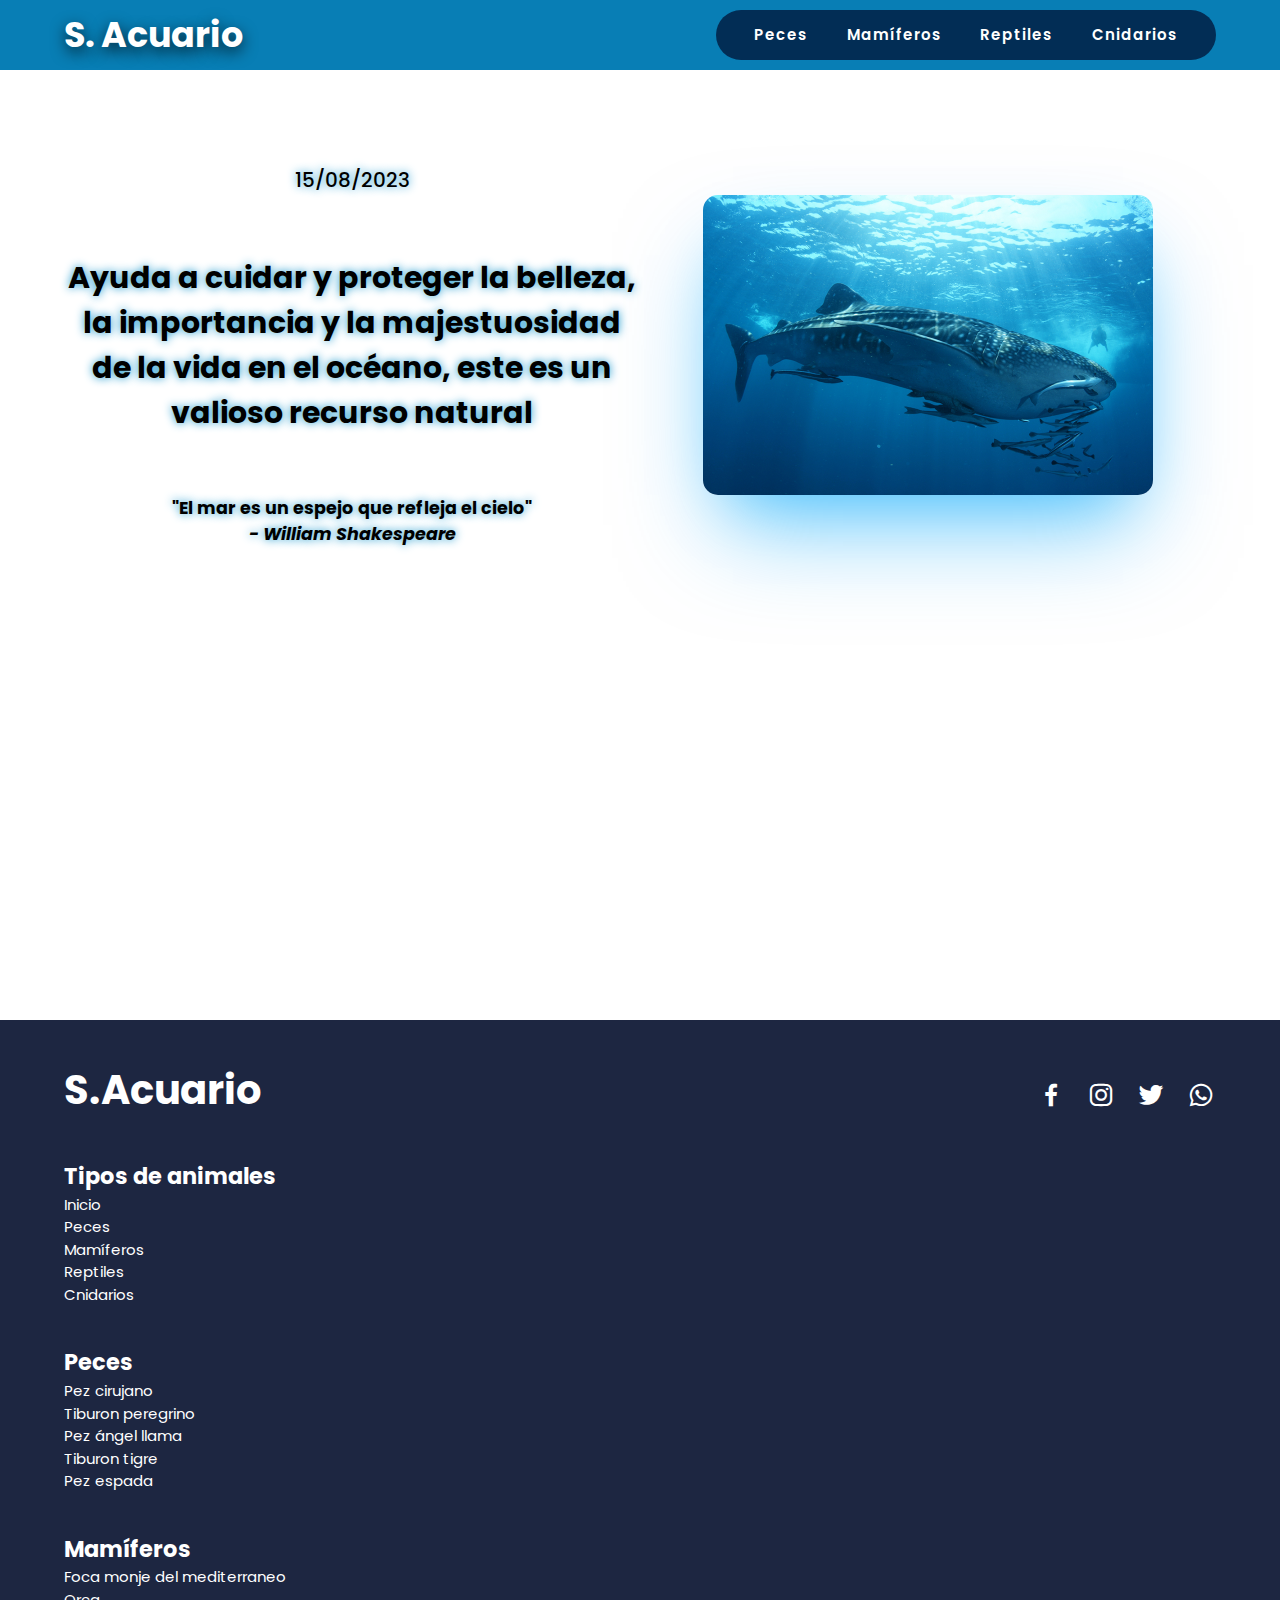
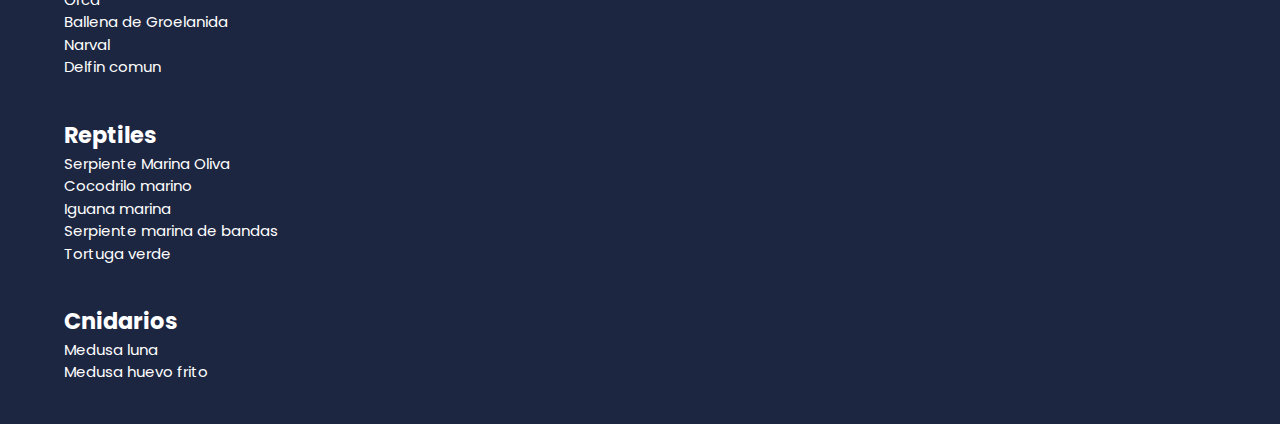
<file: index.html>
<!DOCTYPE html>
<html lang="en">
<head>
    <meta charset="UTF-8">
    <meta name="viewport" content="width=device-width, initial-scale=1.0">
    <title>S. Acuario</title>
    <link rel="stylesheet" href="https://cdn.jsdelivr.net/npm/boxicons@latest/css/boxicons.min.css">
    <link rel="preconnect" href="https://fonts.googleapis.com">
    <link rel="preconnect" href="https://fonts.gstatic.com" crossorigin>
    <link href="https://fonts.googleapis.com/css2?family=Poppins:wght@100;200;300;400;500;600;700;800;900&display=swap" rel="stylesheet">
    <link rel="stylesheet" href="css/style.css">
</head>
<body>
    <header class="header">
        <div class="menu-blur">
            <nav class="menu">
                <h1 class="menu__logo">
                    <a href="index.html">S. Acuario</a>
                </h1>
                <div class='bx bx-menu-alt-right' id="menu__icon"></div>
                <ul class="menu__options">
                    <li class="menu__list">
                        <a href="pages/fishes.html">Peces</a>
                    </li>

                    <li class="menu__list">
                        <a href="">Mamíferos</a>
                    </li>

                    <li class="menu__list">
                        <a href="">Reptiles</a>
                    </li>

                    <li class="menu__list">
                        <a href="">Cnidarios</a>
                    </li>

                    <!-- <li class="menu__list">Cnidarios </li>
                    <li class="menu__list">Moluscos</li>
                    <li class="menu__list">Platelmintos</li> -->
                </ul>
                <script src="js/main.js"></script>
            </nav>
        </div>
        <section class="intro__section">
            <article class="intro__article">
                <div class="intro__content">
                    <h2 class="intro__creation-date">15/08/2023</h2>
                    <h1 class="intro__title">Ayuda a cuidar y proteger la belleza, la importancia y la majestuosidad de la vida en el océano, este es un valioso recurso natural</h1>
                    <p class="intro__poem">"El mar es un espejo que refleja el cielo"</p>
                    <i class="intro__poem">- William Shakespeare</i>
                </div>
                <div class="intro__container-img">
                    <img src="img/tiburon-ballena-portada.jpg" alt="">
                </div>
                
            </article>
        </section>
    </header>
    <footer class="footer">
        <section class="footer__section">
            <article class="footer__aricle">
                <div class="footer__header">
                    <h1 class="footer__title">
                        S.Acuario
                    </h1>
                    <ul>
                        <li>
                            <a href="" class="bx bxl-facebook"></a>
                        </li>
                        <li>
                            <a href="" class="bx bxl-instagram"></a>
                        </li>
                        <li>
                            <a href="" class="bx bxl-twitter"></a>
                        </li>
                        <li>
                            <a href="" class="bx bxl-whatsapp"></a>
                        </li>
                    </ul>
                </div>
                <div class="footer__main">
                    <ul>
                        <h2 class="footer__subtitle">Tipos de animales</h2>
                        <li>Inicio</li>
                        <li>Peces</li>
                        <li>Mamíferos</li>
                        <li>Reptiles</li>
                        <li>Cnidarios</li>
                    </ul>
                    <ul>
                        <h2 class="footer__subtitle">Peces</h2>
                        <li>Pez cirujano</li>
                        <li>Tiburon peregrino</li>
                        <li>Pez ángel llama</li>
                        <li>Tiburon tigre</li>
                        <li>Pez espada</li>
                    </ul>
                    <ul>
                        <h2 class="footer__subtitle">Mamíferos</h2>
                        <li>Foca monje del mediterraneo</li>
                        <li>Orca</li>
                        <li>Ballena de Groelanida</li>
                        <li>Narval</li>
                        <li>Delfin comun</li>
                    </ul>
                    <ul>
                        <h2 class="footer__subtitle">Reptiles</h2>
                        <li>Serpiente Marina Oliva</li>
                        <li>Cocodrilo marino</li>
                        <li>Iguana marina</li>
                        <li>Serpiente marina de bandas</li>
                        <li>Tortuga verde</li>
                    </ul>
                    <ul>
                        <h2 class="footer__subtitle">Cnidarios</h2>
                        <li>Medusa luna</li>
                        <li>Medusa huevo frito</li>
                    </ul>
                </div>
            </article>
        </section>
    </footer>
</body>
</html>
</file>
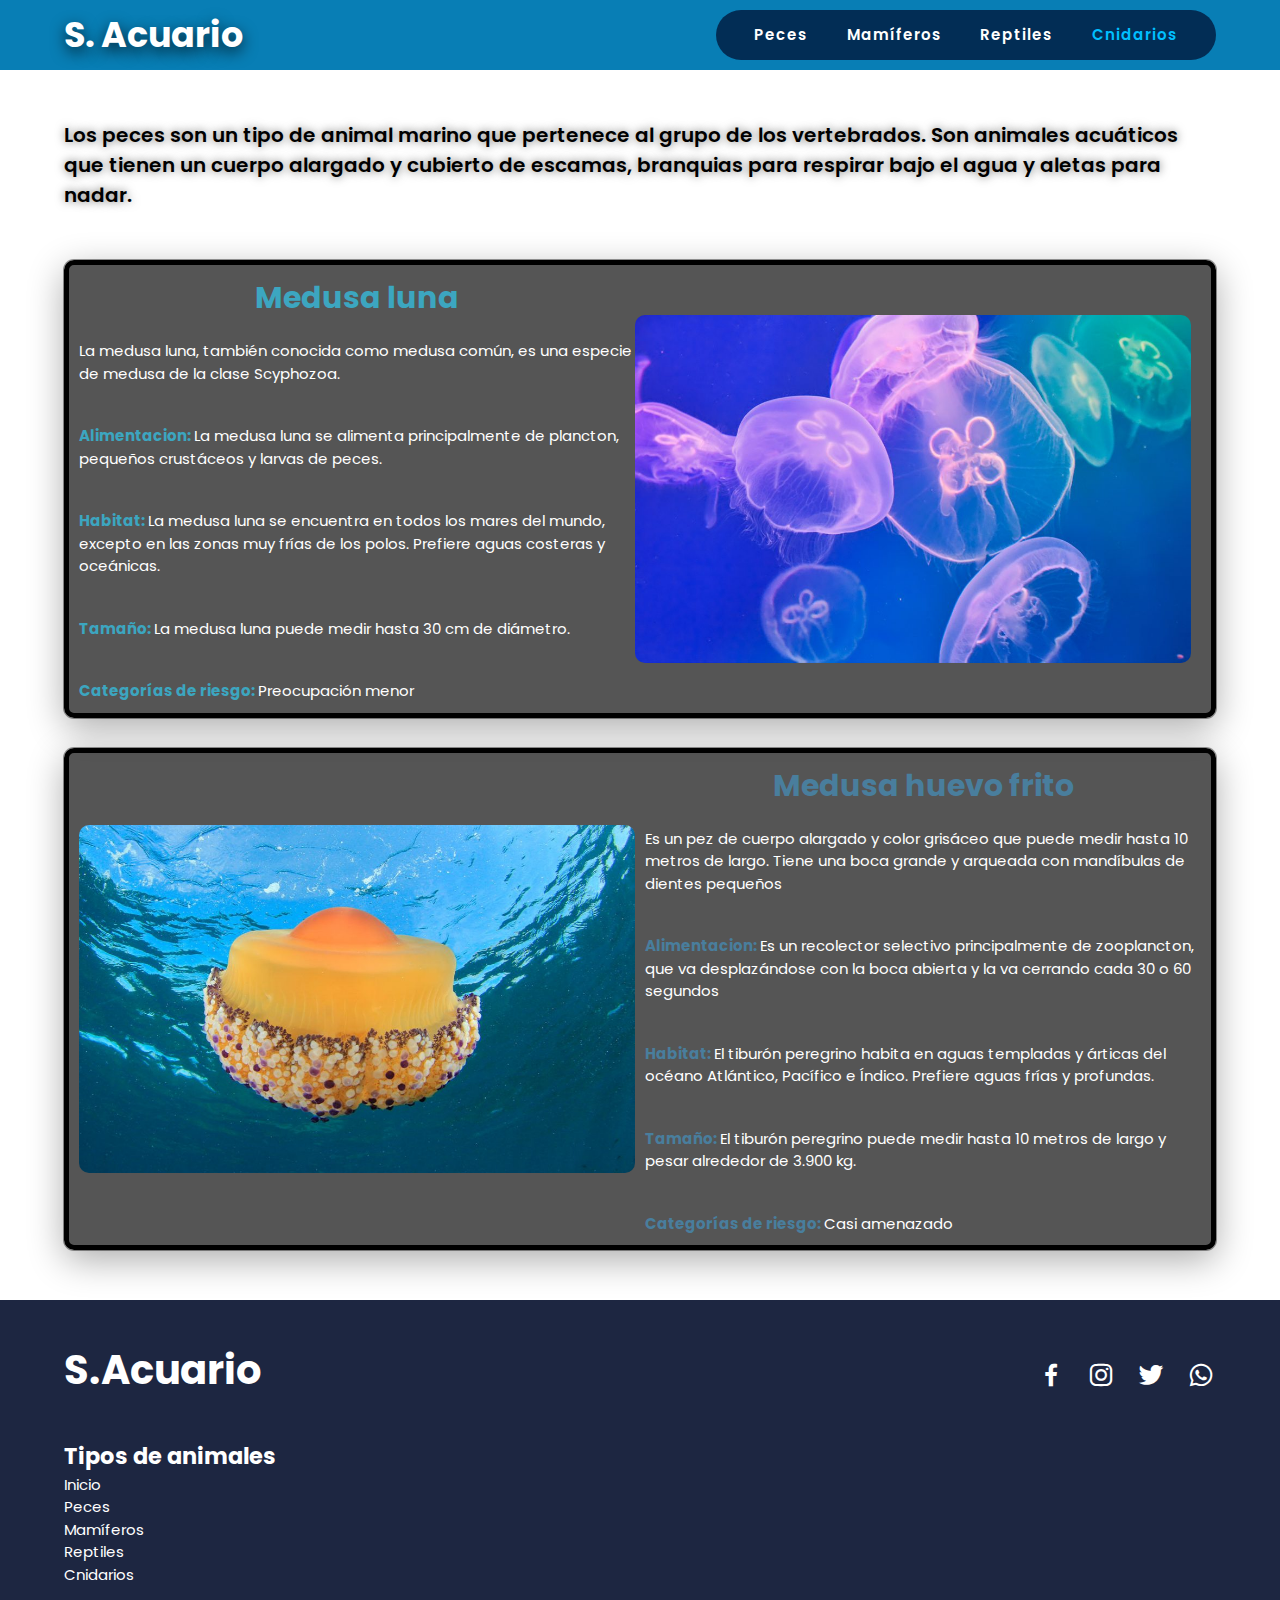
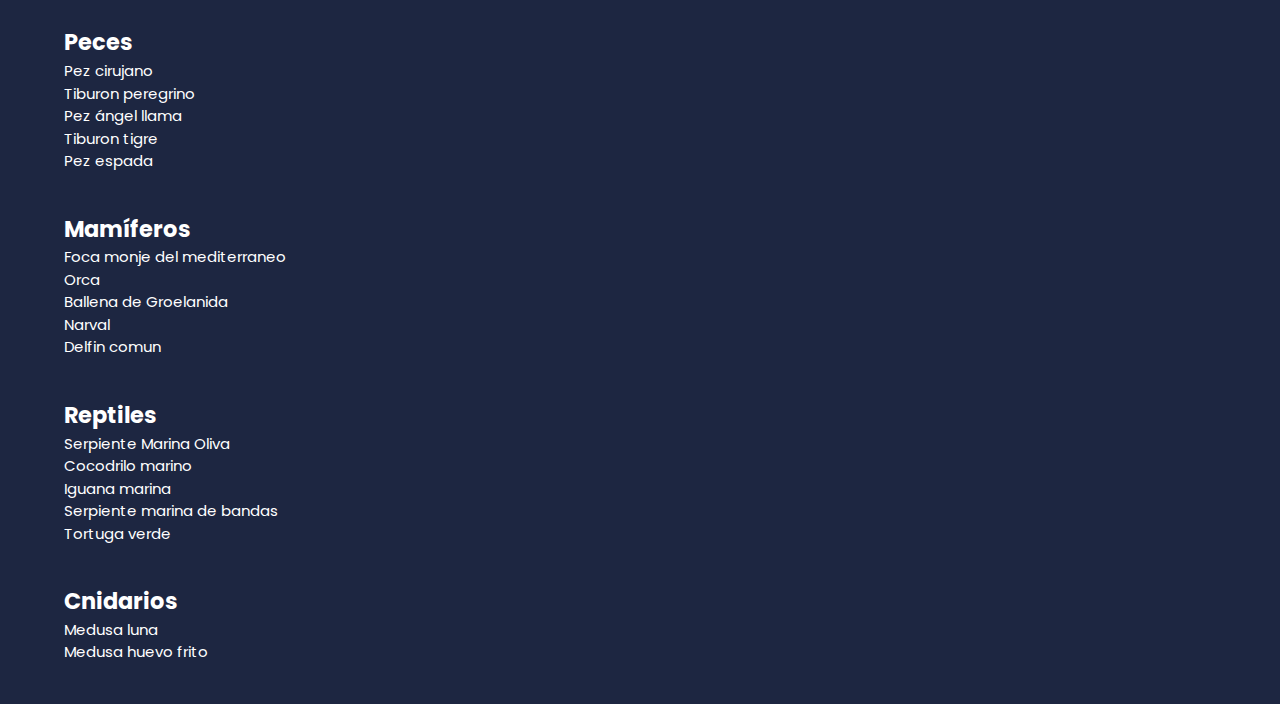
<file: pages/cnidarios.html>
<!DOCTYPE html>
<html lang="en">
<head>
    <meta charset="UTF-8">
    <meta name="viewport" content="width=device-width, initial-scale=1.0">
    <title>S. Acuario | Fishes</title>
    <link rel="stylesheet" href="https://cdn.jsdelivr.net/npm/boxicons@latest/css/boxicons.min.css">
    <link rel="preconnect" href="https://fonts.googleapis.com">
    <link rel="preconnect" href="https://fonts.gstatic.com" crossorigin>
    <link href="https://fonts.googleapis.com/css2?family=Poppins:wght@100;200;300;400;500;600;700;800;900&display=swap" rel="stylesheet">
    <link rel="stylesheet" href="../css/style.css">
</head>
<body>
    <header class="header">
        <div class="menu-blur">
            <nav class="menu">
                <h1 class="menu__logo">
                    <a href="../index.html">S. Acuario</a>
                </h1>
                <div class='bx bx-menu-alt-right' id="menu__icon"></div>
                <ul class="menu__options">
                    <li class="menu__list">
                        <a href="fishes.html">Peces</a>
                    </li>

                    <li class="menu__list">
                        <a href="mammals.html">Mamíferos</a>
                    </li>

                    <li class="menu__list">
                        <a href="reptiles.html">Reptiles</a>
                    </li>

                    <li class="menu__list">
                        <a href="cnidarios.html" class="menu-active">Cnidarios</a>
                    </li>
                </ul>
                <script src="../js/main.js"></script>
            </nav>
        </div>
    </header>
    <main class="main">
        <section class="animals__section">
            <p class="animals__paragraph">
                Los peces son un tipo de animal marino que pertenece al grupo de los vertebrados. Son animales acuáticos que tienen un cuerpo alargado y cubierto de escamas, branquias para respirar bajo el agua y aletas para nadar.
            </p>
            <article class="card__article">
                <div class="card__container-img">
                    <img src="../img/Cnidarios/medusas-luna.jpg" alt="">
                </div>
                <div class="card__content">
                    <h1 class="card__title moon">Medusa luna</h1>
                    <p class="card__description">
                        La medusa luna, también conocida como medusa común, es una especie de medusa de la clase Scyphozoa.
                    </p>
                    <p class="card__food">
                        <strong class="moon">Alimentacion: </strong>La medusa luna se alimenta principalmente de plancton, pequeños crustáceos y larvas de peces. 
                    </p>
                    <p class="card__habitat">
                        <strong class="moon">Habitat: </strong>La medusa luna se encuentra en todos los mares del mundo, excepto en las zonas muy frías de los polos. Prefiere aguas costeras y oceánicas.
                    </p>
                    <p class="card__size">
                        <strong class="moon">Tamaño: </strong>La medusa luna puede medir hasta 30 cm de diámetro.
                    </p>
                    <p class="card__extinction">
                        <strong class="moon">Categorías de riesgo: </strong>Preocupación menor
                    </p>
                </div>
            </article>

            <article class="card__article card__article-reverse">
                <div class="card__container-img">
                    <img src="../img/Cnidarios/medusa-huevo-frito.jpg" alt="">
                </div>
                <div class="card__content">
                    <h1 class="card__title pilgrim">Medusa huevo frito</h1>
                    <p class="card__description">
                        Es un pez de cuerpo alargado y color grisáceo que puede medir hasta 10 metros de largo. Tiene una boca grande y arqueada con mandíbulas de dientes pequeños
                    </p>
                    <p class="card__food">
                        <strong class="pilgrim">Alimentacion: </strong>Es un recolector selectivo principalmente de zooplancton, que va desplazándose con la boca abierta y la va cerrando cada 30 o 60 segundos
                    </p>
                    <p class="card__habitat">
                        <strong class="pilgrim">Habitat: </strong>El tiburón peregrino habita en aguas templadas y árticas del océano Atlántico, Pacífico e Índico. Prefiere aguas frías y profundas.
                    </p>
                    <p class="card__size">
                        <strong class="pilgrim">Tamaño: </strong>El tiburón peregrino puede medir hasta 10 metros de largo y pesar alrededor de 3.900 kg.
                    </p>
                    <p class="card__extinction">
                        <strong class="pilgrim">Categorías de riesgo: </strong>Casi amenazado
                    </p>
                </div>
            </article>
        </section>
    </main>
    <footer class="footer">
        <section class="footer__section">
            <article class="footer__aricle">
                <div class="footer__header">
                    <h1 class="footer__title">
                        S.Acuario
                    </h1>
                    <ul>
                        <li>
                            <a href="" class="bx bxl-facebook"></a>
                        </li>
                        <li>
                            <a href="" class="bx bxl-instagram"></a>
                        </li>
                        <li>
                            <a href="" class="bx bxl-twitter"></a>
                        </li>
                        <li>
                            <a href="" class="bx bxl-whatsapp"></a>
                        </li>
                    </ul>
                </div>
                <div class="footer__main">
                    <ul>
                        <h2 class="footer__subtitle">Tipos de animales</h2>
                        <li>Inicio</li>
                        <li>Peces</li>
                        <li>Mamíferos</li>
                        <li>Reptiles</li>
                        <li>Cnidarios</li>
                    </ul>
                    <ul>
                        <h2 class="footer__subtitle">Peces</h2>
                        <li>Pez cirujano</li>
                        <li>Tiburon peregrino</li>
                        <li>Pez ángel llama</li>
                        <li>Tiburon tigre</li>
                        <li>Pez espada</li>
                    </ul>
                    <ul>
                        <h2 class="footer__subtitle">Mamíferos</h2>
                        <li>Foca monje del mediterraneo</li>
                        <li>Orca</li>
                        <li>Ballena de Groelanida</li>
                        <li>Narval</li>
                        <li>Delfin comun</li>
                    </ul>
                    <ul>
                        <h2 class="footer__subtitle">Reptiles</h2>
                        <li>Serpiente Marina Oliva</li>
                        <li>Cocodrilo marino</li>
                        <li>Iguana marina</li>
                        <li>Serpiente marina de bandas</li>
                        <li>Tortuga verde</li>
                    </ul>
                    <ul>
                        <h2 class="footer__subtitle">Cnidarios</h2>
                        <li>Medusa luna</li>
                        <li>Medusa huevo frito</li>
                    </ul>
                </div>
            </article>
        </section>
    </footer>
</body>
</html>
</file>
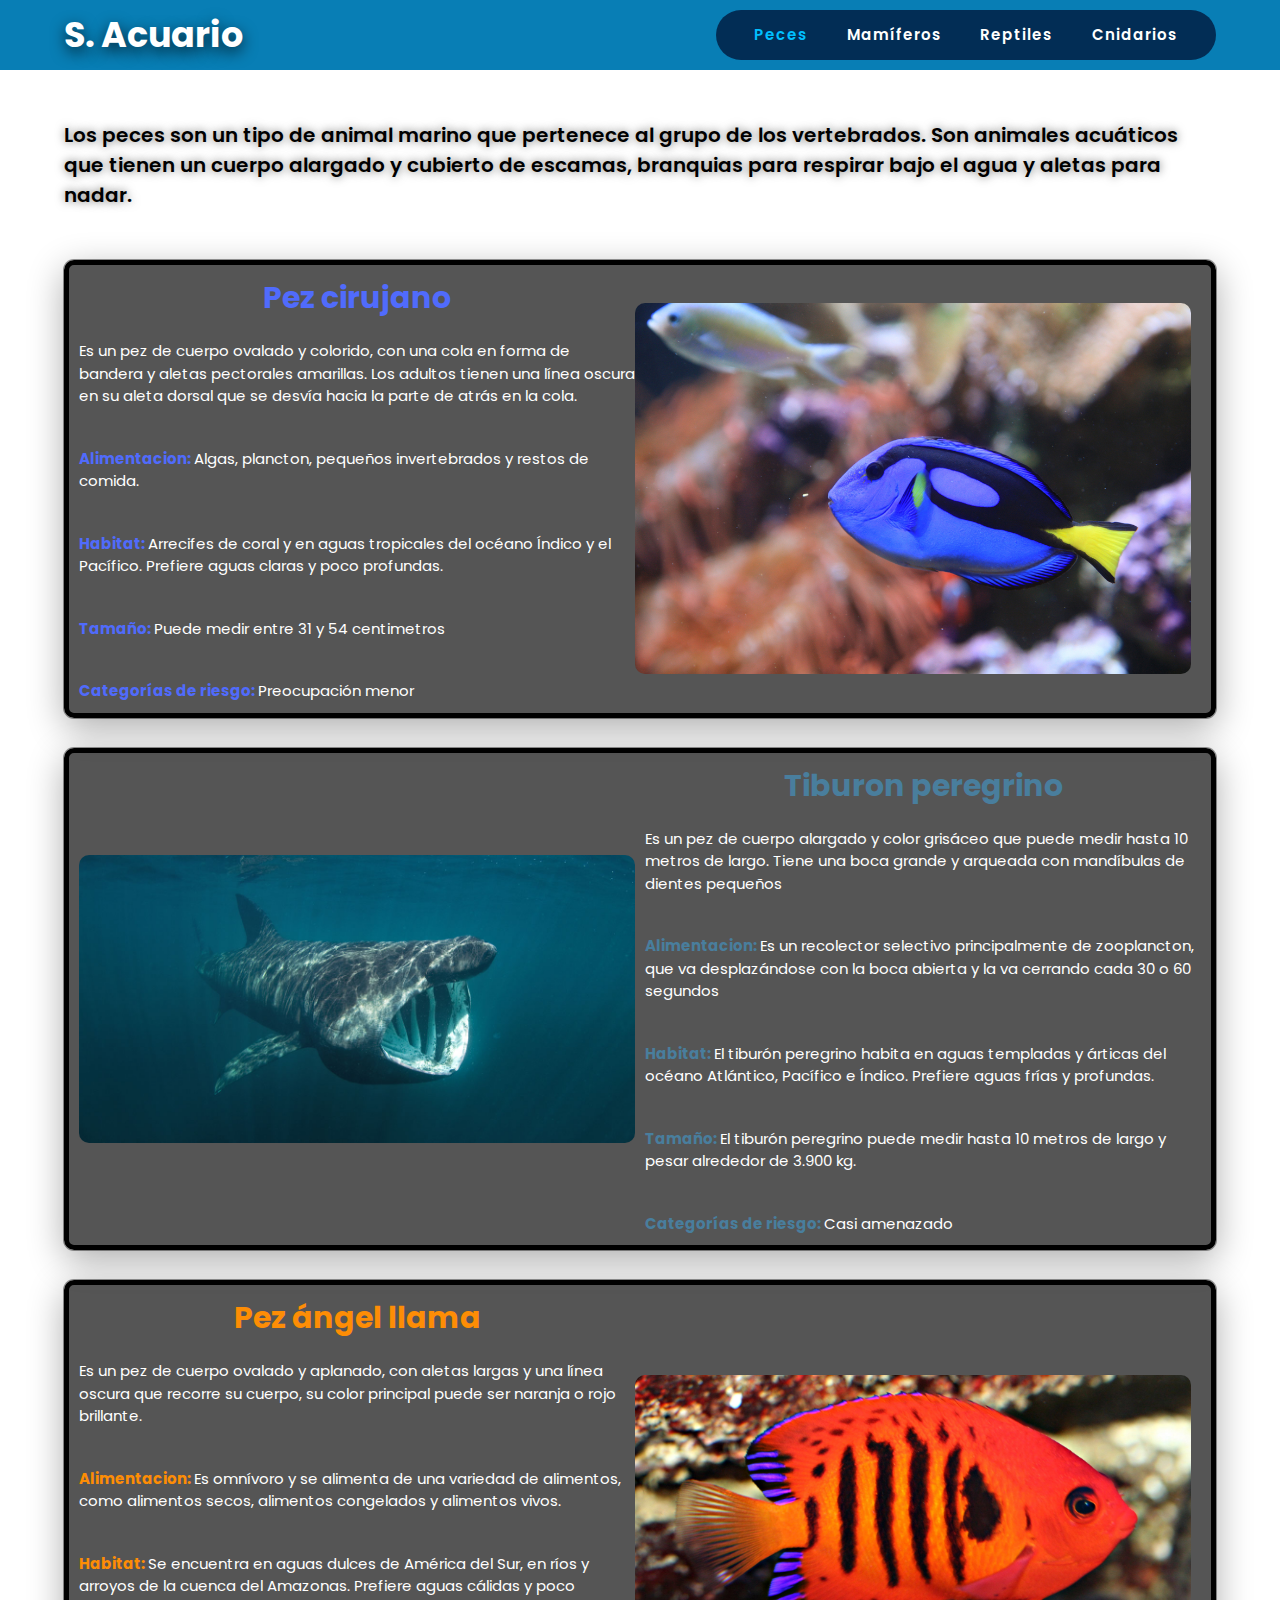
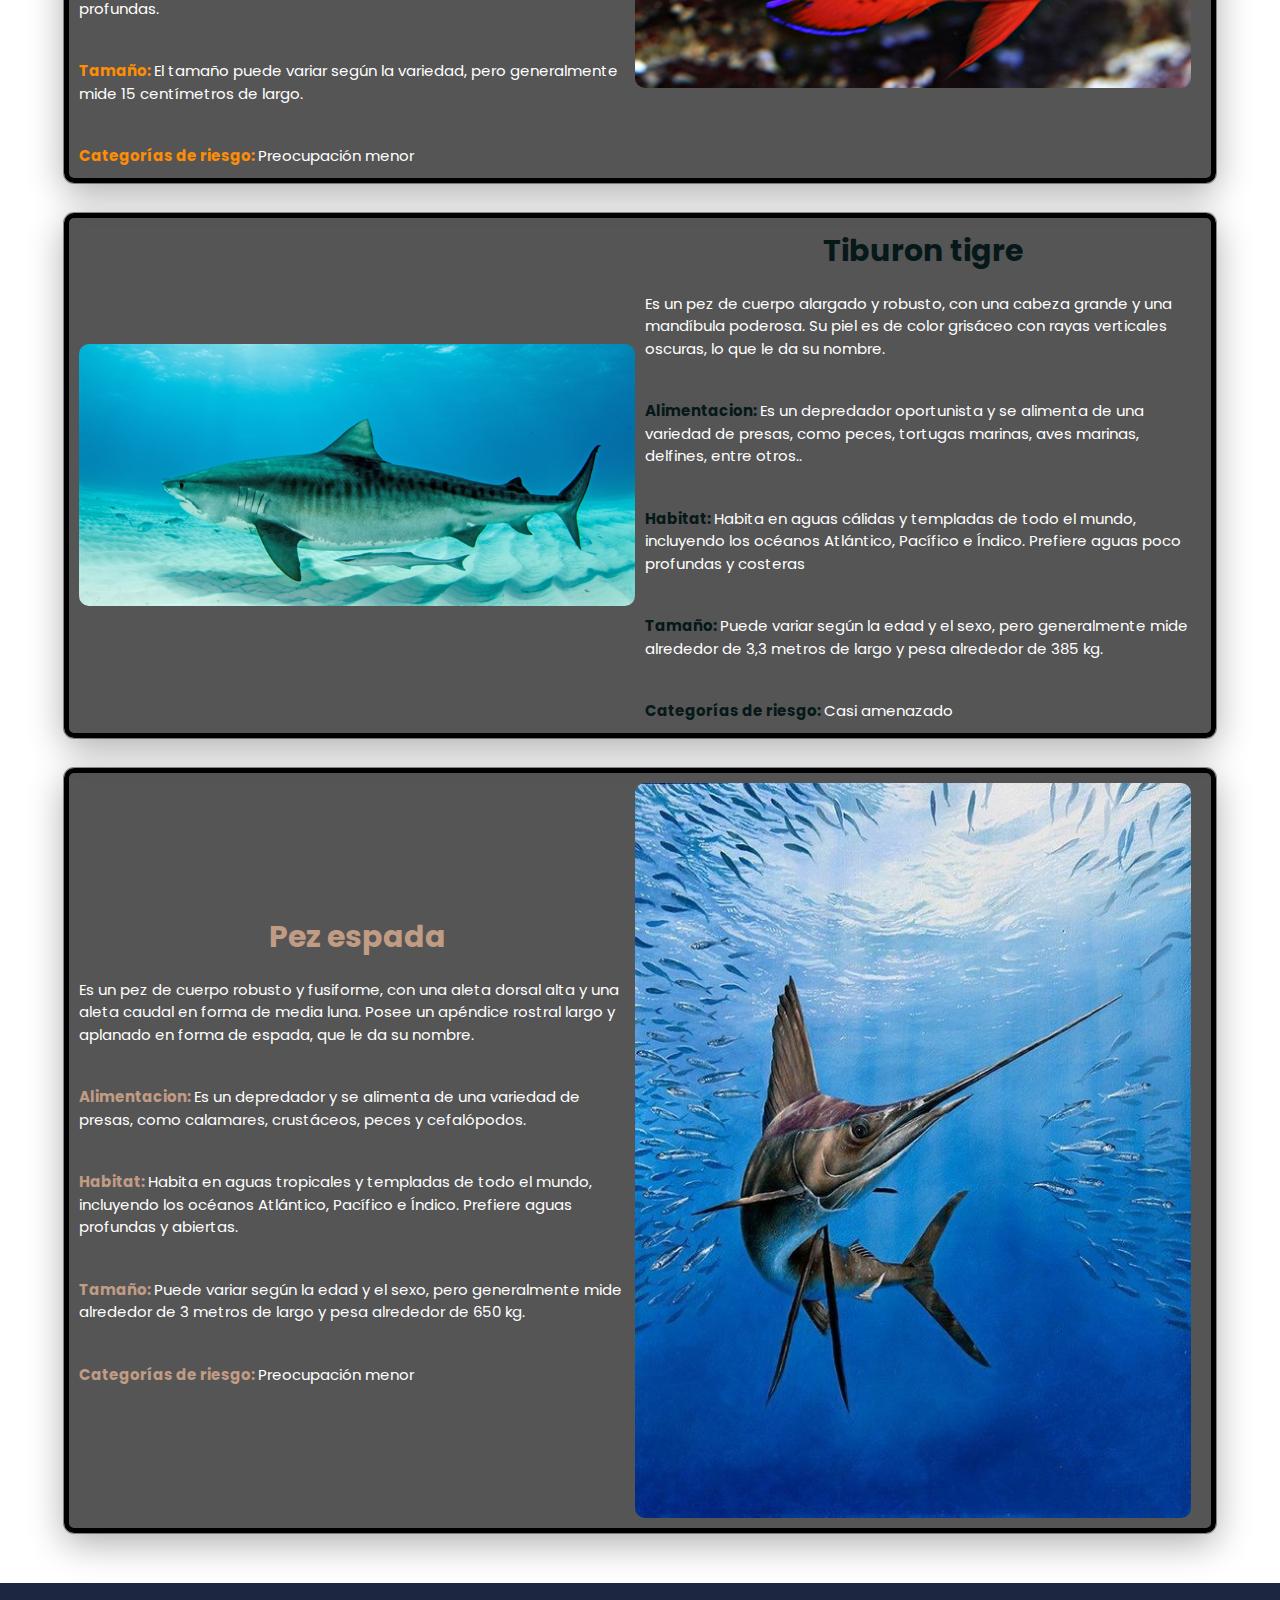
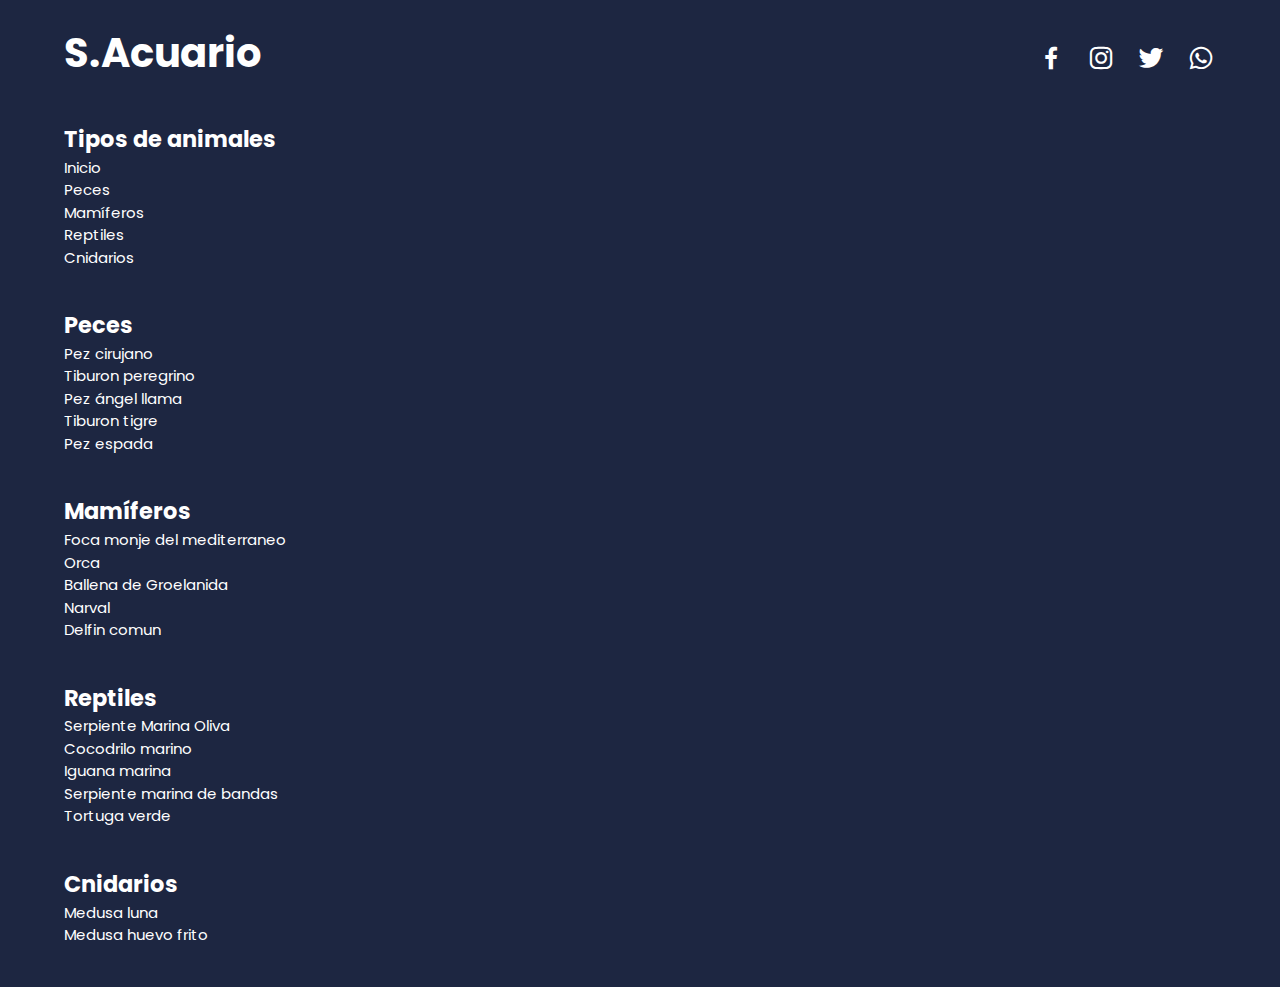
<file: pages/fishes.html>
<!DOCTYPE html>
<html lang="en">
<head>
    <meta charset="UTF-8">
    <meta name="viewport" content="width=device-width, initial-scale=1.0">
    <title>S. Acuario | Fishes</title>
    <link rel="stylesheet" href="https://cdn.jsdelivr.net/npm/boxicons@latest/css/boxicons.min.css">
    <link rel="preconnect" href="https://fonts.googleapis.com">
    <link rel="preconnect" href="https://fonts.gstatic.com" crossorigin>
    <link href="https://fonts.googleapis.com/css2?family=Poppins:wght@100;200;300;400;500;600;700;800;900&display=swap" rel="stylesheet">
    <link rel="stylesheet" href="../css/style.css">
</head>
<body>
    <header class="header">
        <div class="menu-blur">
            <nav class="menu">
                <h1 class="menu__logo">
                    <a href="../index.html">S. Acuario</a>
                </h1>
                <div class='bx bx-menu-alt-right' id="menu__icon"></div>
                <ul class="menu__options">
                    <li class="menu__list">
                        <a href="fishes.html" class="menu-active">Peces</a>
                    </li>

                    <li class="menu__list">
                        <a href="mammals.html">Mamíferos</a>
                    </li>

                    <li class="menu__list">
                        <a href="reptiles.html">Reptiles</a>
                    </li>

                    <li class="menu__list">
                        <a href="cnidarios.html">Cnidarios</a>
                    </li>
                </ul>
                <script src="../js/main.js"></script>
            </nav>
        </div>
    </header>
    <main class="main">
        <section class="animals__section">
            <p class="animals__paragraph">
                Los peces son un tipo de animal marino que pertenece al grupo de los vertebrados. Son animales acuáticos que tienen un cuerpo alargado y cubierto de escamas, branquias para respirar bajo el agua y aletas para nadar.
            </p>
            <article class="card__article">
                <div class="card__container-img">
                    <img src="../img/Peces/pez-cirujano.jpg" alt="">
                </div>
                <div class="card__content">
                    <h1 class="card__title surgeon">Pez cirujano</h1>
                    <p class="card__description">
                        Es un pez de cuerpo ovalado y colorido, con una cola en forma de bandera y aletas pectorales amarillas. Los adultos tienen una línea oscura en su aleta dorsal que se desvía hacia la parte de atrás en la cola.
                    </p>
                    <p class="card__food">
                        <strong class="surgeon">Alimentacion: </strong>Algas, plancton, pequeños invertebrados y restos de comida. 
                    </p>
                    <p class="card__habitat">
                        <strong class="surgeon">Habitat: </strong>Arrecifes de coral y en aguas tropicales del océano Índico y el Pacífico. Prefiere aguas claras y poco profundas.
                    </p>
                    <p class="card__size">
                        <strong class="surgeon">Tamaño: </strong>Puede medir entre 31 y 54 centimetros
                    </p>
                    <p class="card__extinction">
                        <strong class="surgeon">Categorías de riesgo: </strong>Preocupación menor
                    </p>
                </div>
            </article>

            <article class="card__article card__article-reverse">
                <div class="card__container-img">
                    <img src="../img/Peces/Tiburon-peregrino.jpg" alt="">
                </div>
                <div class="card__content">
                    <h1 class="card__title pilgrim">Tiburon peregrino</h1>
                    <p class="card__description">
                        Es un pez de cuerpo alargado y color grisáceo que puede medir hasta 10 metros de largo. Tiene una boca grande y arqueada con mandíbulas de dientes pequeños
                    </p>
                    <p class="card__food">
                        <strong class="pilgrim">Alimentacion: </strong>Es un recolector selectivo principalmente de zooplancton, que va desplazándose con la boca abierta y la va cerrando cada 30 o 60 segundos
                    </p>
                    <p class="card__habitat">
                        <strong class="pilgrim">Habitat: </strong>El tiburón peregrino habita en aguas templadas y árticas del océano Atlántico, Pacífico e Índico. Prefiere aguas frías y profundas.
                    </p>
                    <p class="card__size">
                        <strong class="pilgrim">Tamaño: </strong>El tiburón peregrino puede medir hasta 10 metros de largo y pesar alrededor de 3.900 kg.
                    </p>
                    <p class="card__extinction">
                        <strong class="pilgrim">Categorías de riesgo: </strong>Casi amenazado
                    </p>
                </div>
            </article>

            <article class="card__article">
                <div class="card__container-img">
                    <img src="../img/Peces/Pez-angel-llama.jpg" alt="">
                </div>
                <div class="card__content">
                    <h1 class="card__title flame">Pez ángel llama</h1>
                    <p class="card__description">
                        Es un pez de cuerpo ovalado y aplanado, con aletas largas y una línea oscura que recorre su cuerpo, su color principal puede ser naranja o rojo brillante.
                    </p>
                    <p class="card__food">
                        <strong class="flame">Alimentacion: </strong>Es omnívoro y se alimenta de una variedad de alimentos, como alimentos secos, alimentos congelados y alimentos vivos. 
                    </p>
                    <p class="card__habitat">
                        <strong class="flame">Habitat: </strong>Se encuentra en aguas dulces de América del Sur, en ríos y arroyos de la cuenca del Amazonas. Prefiere aguas cálidas y poco profundas.
                    </p>
                    <p class="card__size">
                        <strong class="flame">Tamaño: </strong>El tamaño puede variar según la variedad, pero generalmente mide 15 centímetros de largo.
                    </p>
                    <p class="card__extinction">
                        <strong class="flame">Categorías de riesgo: </strong>Preocupación menor
                    </p>
                </div>
            </article>

            <article class="card__article card__article-reverse">
                <div class="card__container-img">
                    <img src="../img/Peces/Tiburon-tigre1.png" alt="">
                </div>
                <div class="card__content">
                    <h1 class="card__title tiger">Tiburon tigre</h1>
                    <p class="card__description">
                        Es un pez de cuerpo alargado y robusto, con una cabeza grande y una mandíbula poderosa. Su piel es de color grisáceo con rayas verticales oscuras, lo que le da su nombre.
                    </p>
                    <p class="card__food">
                        <strong class="tiger">Alimentacion: </strong>Es un depredador oportunista y se alimenta de una variedad de presas, como peces, tortugas marinas, aves marinas, delfines, entre otros.. 
                    </p>
                    <p class="card__habitat">
                        <strong class="tiger">Habitat: </strong>Habita en aguas cálidas y templadas de todo el mundo, incluyendo los océanos Atlántico, Pacífico e Índico. Prefiere aguas poco profundas y costeras
                    </p>
                    <p class="card__size">
                        <strong class="tiger">Tamaño: </strong>Puede variar según la edad y el sexo, pero generalmente mide alrededor de 3,3 metros de largo y pesa alrededor de 385 kg.
                    </p>
                    <p class="card__extinction">
                        <strong class="tiger">Categorías de riesgo: </strong>Casi amenazado
                    </p>
                </div>
            </article>

            <article class="card__article">
                <div class="card__container-img">
                    <img src="../img/Peces/pez-espada.jpg" alt="">
                </div>
                <div class="card__content">
                    <h1 class="card__title sword">Pez espada</h1>
                    <p class="card__description">
                        Es un pez de cuerpo robusto y fusiforme, con una aleta dorsal alta y una aleta caudal en forma de media luna. Posee un apéndice rostral largo y aplanado en forma de espada, que le da su nombre.
                    </p>
                    <p class="card__food">
                        <strong class="sword">Alimentacion: </strong>Es un depredador y se alimenta de una variedad de presas, como calamares, crustáceos, peces y cefalópodos. 
                    </p>
                    <p class="card__habitat">
                        <strong class="sword">Habitat: </strong>Habita en aguas tropicales y templadas de todo el mundo, incluyendo los océanos Atlántico, Pacífico e Índico. Prefiere aguas profundas y abiertas.
                    </p>
                    <p class="card__size">
                        <strong class="sword">Tamaño: </strong> Puede variar según la edad y el sexo, pero generalmente mide alrededor de 3 metros de largo y pesa alrededor de 650 kg.
                    </p>
                    <p class="card__extinction">
                        <strong class="sword">Categorías de riesgo: </strong>Preocupación menor
                    </p>
                </div>
            </article>
        </section>
    </main>
    <footer class="footer">
        <section class="footer__section">
            <article class="footer__aricle">
                <div class="footer__header">
                    <h1 class="footer__title">
                        S.Acuario
                    </h1>
                    <ul>
                        <li>
                            <a href="" class="bx bxl-facebook"></a>
                        </li>
                        <li>
                            <a href="" class="bx bxl-instagram"></a>
                        </li>
                        <li>
                            <a href="" class="bx bxl-twitter"></a>
                        </li>
                        <li>
                            <a href="" class="bx bxl-whatsapp"></a>
                        </li>
                    </ul>
                </div>
                <div class="footer__main">
                    <ul>
                        <h2 class="footer__subtitle">Tipos de animales</h2>
                        <li>Inicio</li>
                        <li>Peces</li>
                        <li>Mamíferos</li>
                        <li>Reptiles</li>
                        <li>Cnidarios</li>
                    </ul>
                    <ul>
                        <h2 class="footer__subtitle">Peces</h2>
                        <li>Pez cirujano</li>
                        <li>Tiburon peregrino</li>
                        <li>Pez ángel llama</li>
                        <li>Tiburon tigre</li>
                        <li>Pez espada</li>
                    </ul>
                    <ul>
                        <h2 class="footer__subtitle">Mamíferos</h2>
                        <li>Foca monje del mediterraneo</li>
                        <li>Orca</li>
                        <li>Ballena de Groelanida</li>
                        <li>Narval</li>
                        <li>Delfin comun</li>
                    </ul>
                    <ul>
                        <h2 class="footer__subtitle">Reptiles</h2>
                        <li>Serpiente Marina Oliva</li>
                        <li>Cocodrilo marino</li>
                        <li>Iguana marina</li>
                        <li>Serpiente marina de bandas</li>
                        <li>Tortuga verde</li>
                    </ul>
                    <ul>
                        <h2 class="footer__subtitle">Cnidarios</h2>
                        <li>Medusa luna</li>
                        <li>Medusa huevo frito</li>
                    </ul>
                </div>
            </article>
        </section>
    </footer>
</body>
</html>
</file>
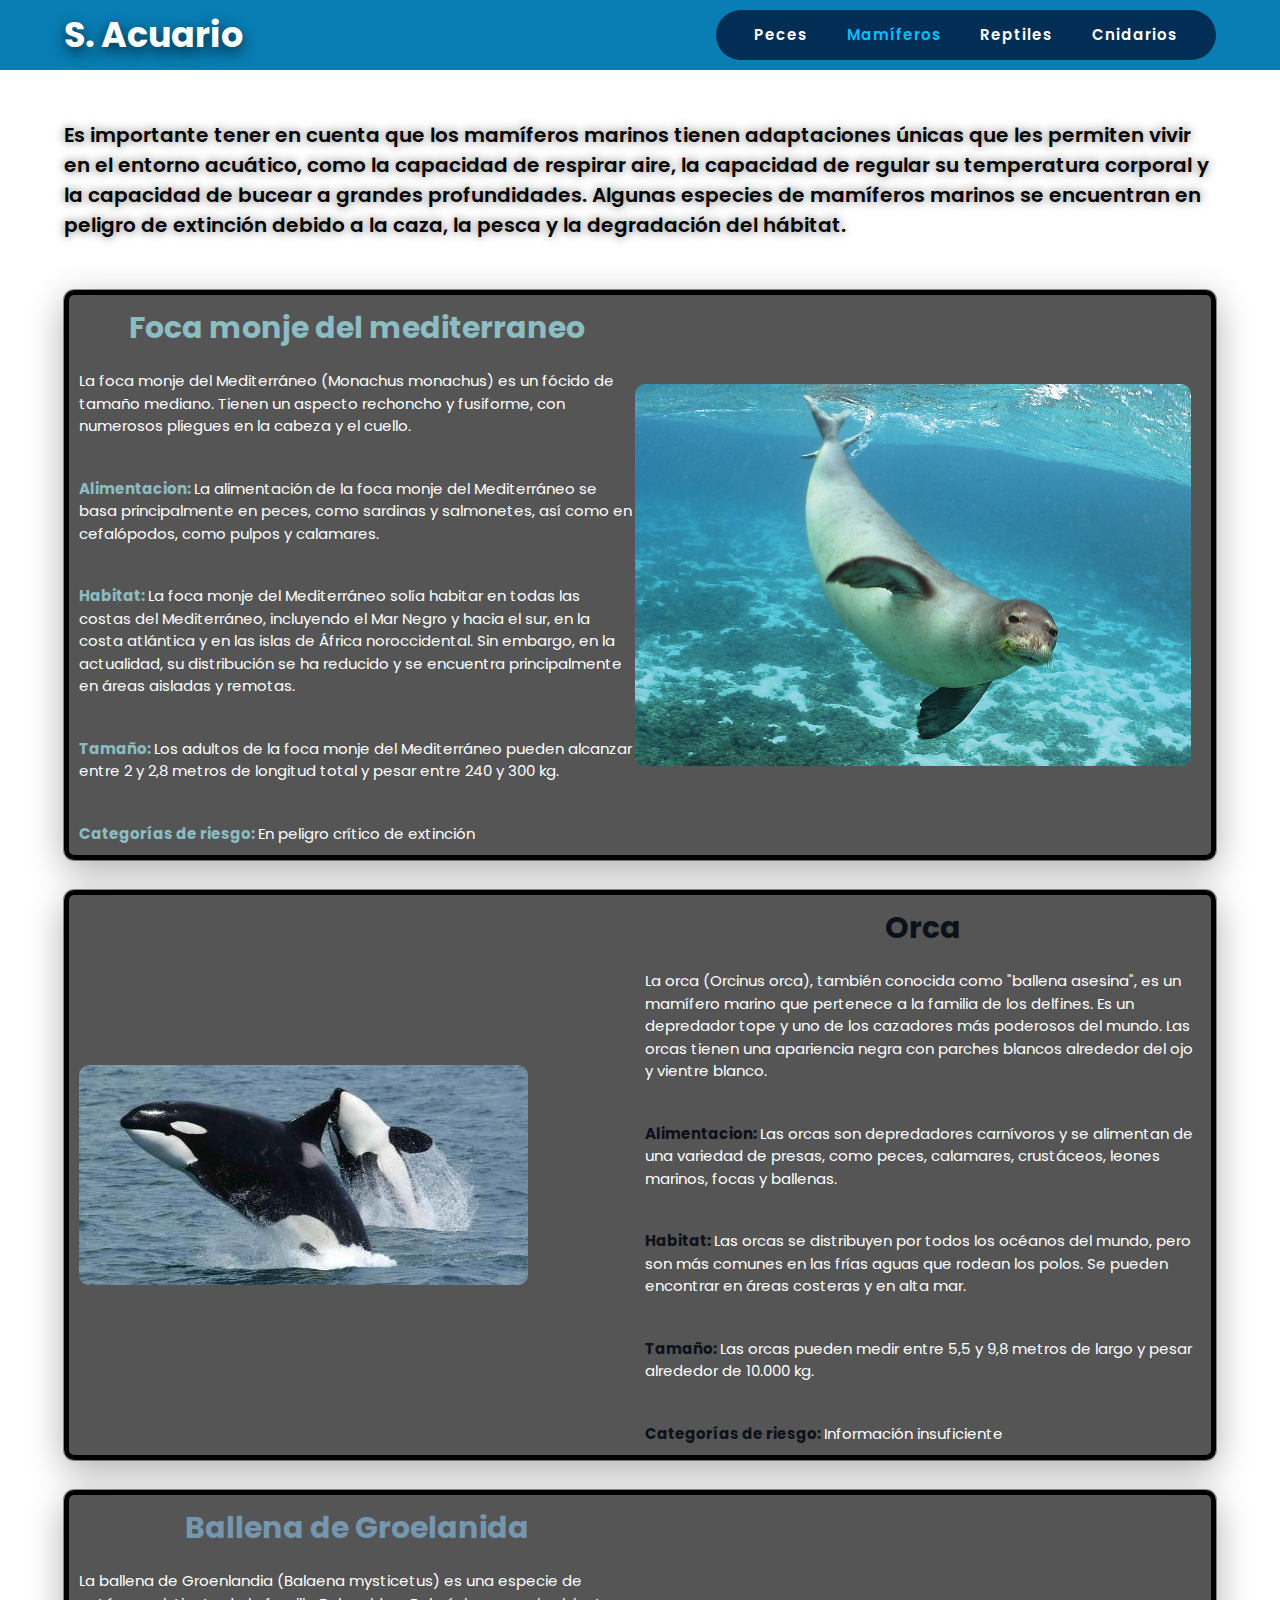
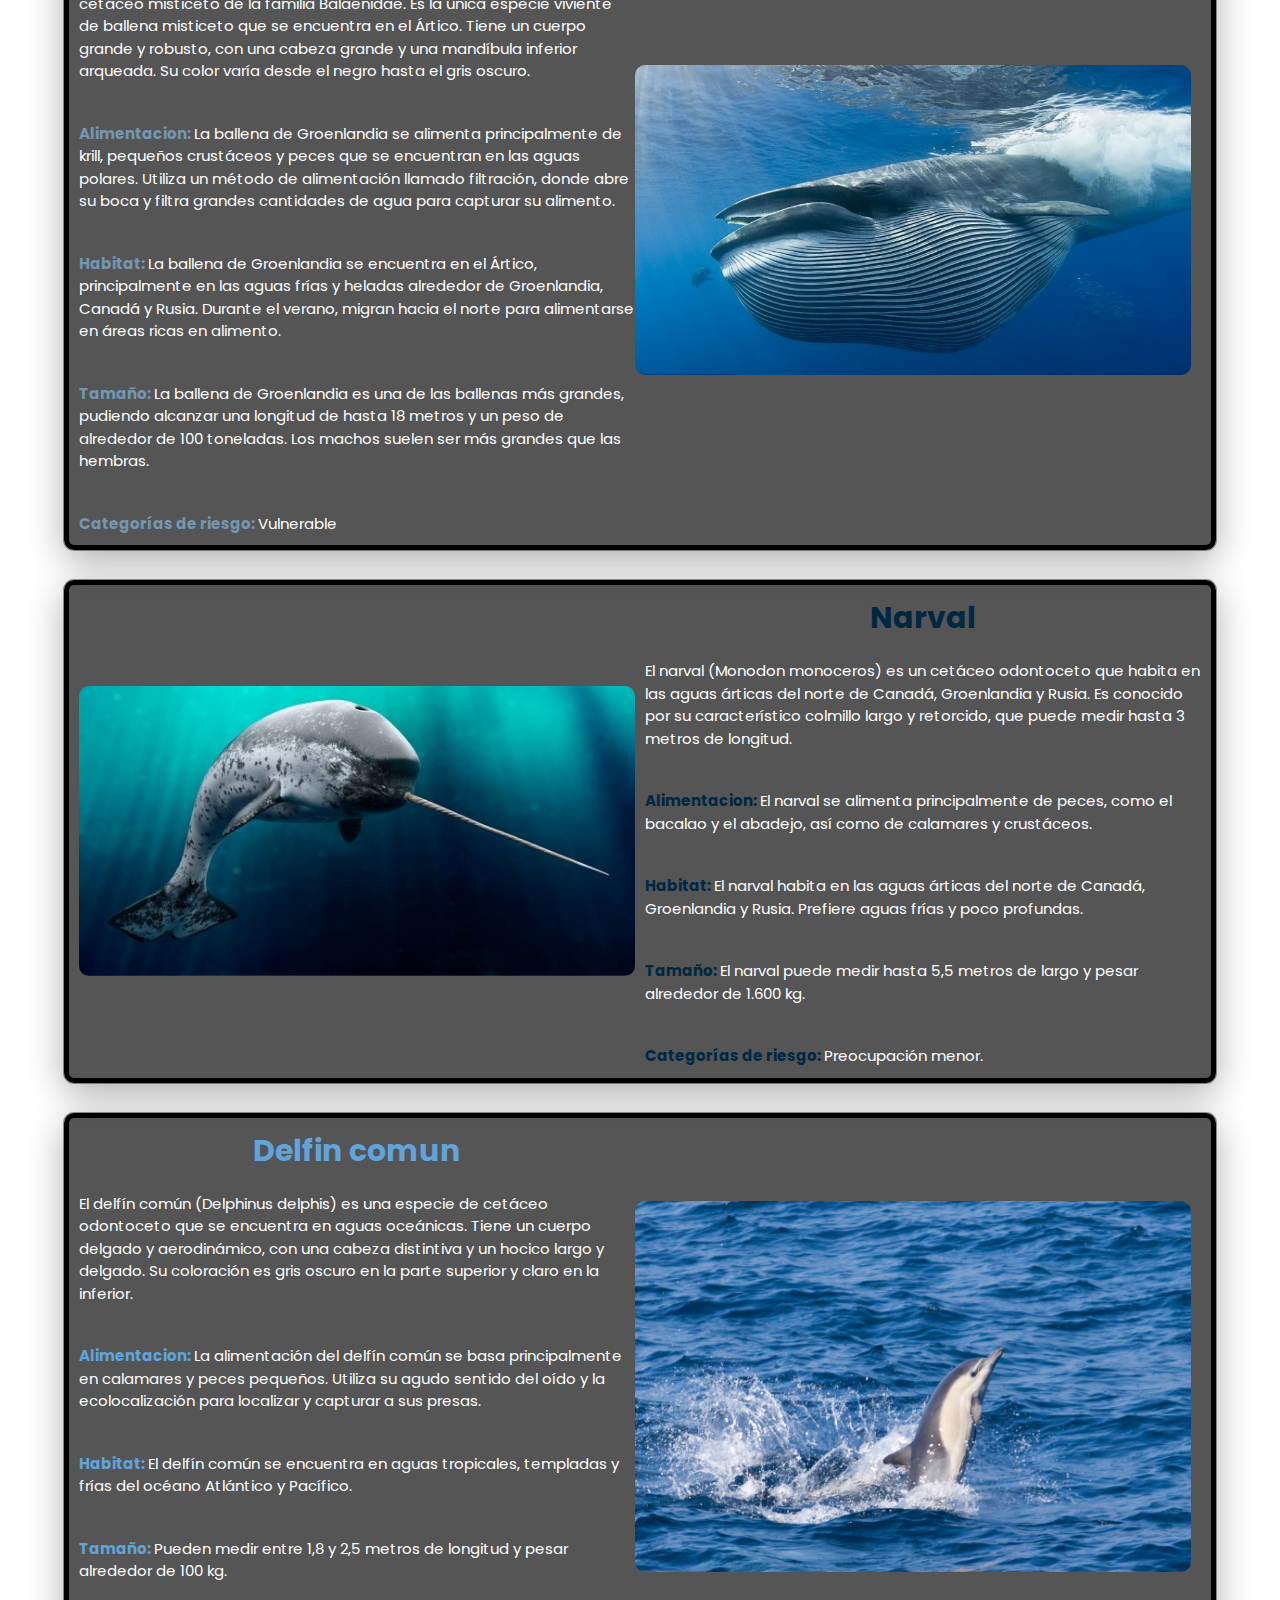
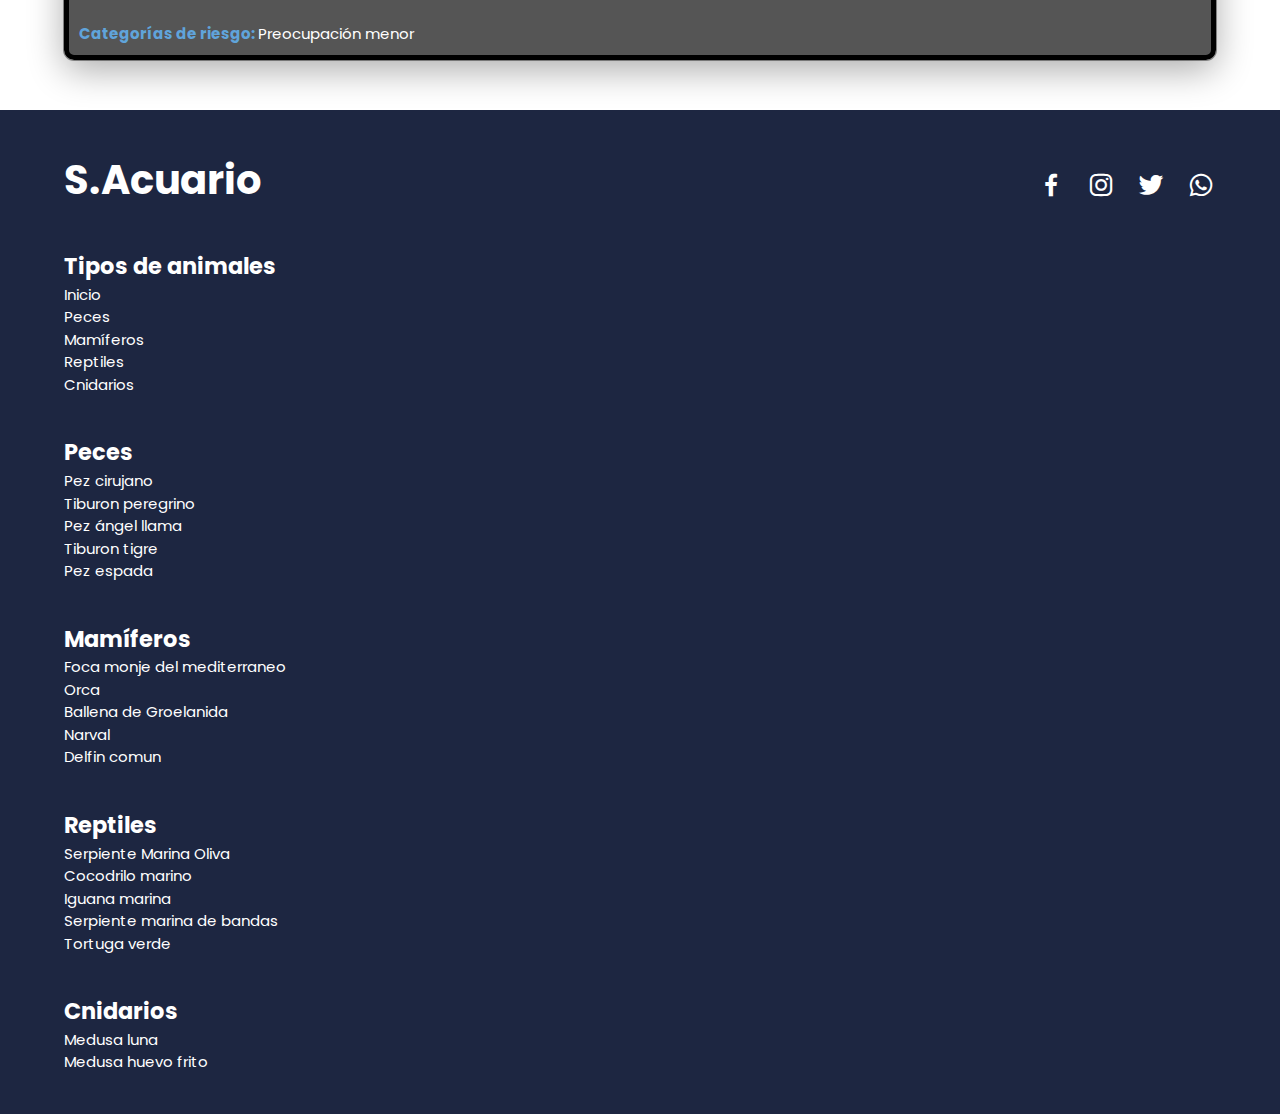
<file: pages/mammals.html>
<!DOCTYPE html>
<html lang="en">
<head>
    <meta charset="UTF-8">
    <meta name="viewport" content="width=device-width, initial-scale=1.0">
    <title>S. Acuario | Fishes</title>
    <link rel="stylesheet" href="https://cdn.jsdelivr.net/npm/boxicons@latest/css/boxicons.min.css">
    <link rel="preconnect" href="https://fonts.googleapis.com">
    <link rel="preconnect" href="https://fonts.gstatic.com" crossorigin>
    <link href="https://fonts.googleapis.com/css2?family=Poppins:wght@100;200;300;400;500;600;700;800;900&display=swap" rel="stylesheet">
    <link rel="stylesheet" href="../css/style.css">
</head>
<body>
    <header class="header">
        <div class="menu-blur">
            <nav class="menu">
                <h1 class="menu__logo">
                    <a href="../index.html">S. Acuario</a>
                </h1>
                <div class='bx bx-menu-alt-right' id="menu__icon"></div>
                <ul class="menu__options">
                    <li class="menu__list">
                        <a href="fishes.html">Peces</a>
                    </li>

                    <li class="menu__list">
                        <a href="mammals.html" class="menu-active">Mamíferos</a>
                    </li>

                    <li class="menu__list">
                        <a href="reptiles.html">Reptiles</a>
                    </li>

                    <li class="menu__list">
                        <a href="cnidarios.html">Cnidarios</a>
                    </li>
                </ul>
                <script src="../js/main.js"></script>
            </nav>
        </div>
    </header>

    <main class="main">
        <section class="animals__section">
            <p class="animals__paragraph">
                Es importante tener en cuenta que los mamíferos marinos tienen adaptaciones únicas que les permiten vivir en el entorno acuático, como la capacidad de respirar aire, la capacidad de regular su temperatura corporal y la capacidad de bucear a grandes profundidades. Algunas especies de mamíferos marinos se encuentran en peligro de extinción debido a la caza, la pesca y la degradación del hábitat.
            </p>
            <article class="card__article">
                <div class="card__container-img">
                    <img src="../img/Mamiferos/foca-monje-del-mediterraneo.jpg" alt="">
                </div>
                <div class="card__content">
                    <h1 class="card__title seal">Foca monje del mediterraneo</h1>
                    <p class="card__description">
                        La foca monje del Mediterráneo (Monachus monachus) es un fócido de tamaño mediano. Tienen un aspecto rechoncho y fusiforme, con numerosos pliegues en la cabeza y el cuello.
                    </p>
                    <p class="card__food">
                        <strong class="seal">Alimentacion: </strong>La alimentación de la foca monje del Mediterráneo se basa principalmente en peces, como sardinas y salmonetes, así como en cefalópodos, como pulpos y calamares.
                    </p>
                    <p class="card__habitat">
                        <strong class="seal">Habitat: </strong> 
                        La foca monje del Mediterráneo solía habitar en todas las costas del Mediterráneo, incluyendo el Mar Negro y hacia el sur, en la costa atlántica y en las islas de África noroccidental. Sin embargo, en la actualidad, su distribución se ha reducido y se encuentra principalmente en áreas aisladas y remotas.
                    </p>
                    <p class="card__size">
                        <strong class="seal">Tamaño: </strong>Los adultos de la foca monje del Mediterráneo pueden alcanzar entre 2 y 2,8 metros de longitud total y pesar entre 240 y 300 kg.
                    </p>
                    <p class="card__extinction">
                        <strong class="seal">Categorías de riesgo: </strong>En peligro crítico de extinción
                    </p>
                </div>
            </article>

            <article class="card__article card__article-reverse">
                <div class="card__container-img">
                    <img src="../img/Mamiferos/Orcas.jpeg" alt="">
                </div>
                <div class="card__content">
                    <h1 class="card__title killer">Orca</h1>
                    <p class="card__description">
                        La orca (Orcinus orca), también conocida como "ballena asesina", es un mamífero marino que pertenece a la familia de los delfines. Es un depredador tope y uno de los cazadores más poderosos del mundo. Las orcas tienen una apariencia negra con parches blancos alrededor del ojo y vientre blanco.
                    </p>
                    <p class="card__food">
                        <strong class="killer">Alimentacion: </strong>Las orcas son depredadores carnívoros y se alimentan de una variedad de presas, como peces, calamares, crustáceos, leones marinos, focas y ballenas.
                    </p>
                    <p class="card__habitat">
                        <strong class="killer">Habitat: </strong>Las orcas se distribuyen por todos los océanos del mundo, pero son más comunes en las frías aguas que rodean los polos. Se pueden encontrar en áreas costeras y en alta mar.
                    </p>
                    <p class="card__size">
                        <strong class="killer">Tamaño: </strong>Las orcas pueden medir entre 5,5 y 9,8 metros de largo y pesar alrededor de 10.000 kg.
                    </p>
                    <p class="card__extinction">
                        <strong class="killer">Categorías de riesgo: </strong>Información insuficiente
                    </p>
                </div>
            </article>

            <article class="card__article">
                <div class="card__container-img">
                    <img src="../img/Mamiferos/ballena-de-groelandia.jpg" alt="">
                </div>
                <div class="card__content">
                    <h1 class="card__title whale">Ballena de Groelanida</h1>
                    <p class="card__description">
                        La ballena de Groenlandia (Balaena mysticetus) es una especie de cetáceo misticeto de la familia Balaenidae. Es la única especie viviente de ballena misticeto que se encuentra en el Ártico. Tiene un cuerpo grande y robusto, con una cabeza grande y una mandíbula inferior arqueada. Su color varía desde el negro hasta el gris oscuro.
                    </p>
                    <p class="card__food">
                        <strong class="whale">Alimentacion: </strong>La ballena de Groenlandia se alimenta principalmente de krill, pequeños crustáceos y peces que se encuentran en las aguas polares. Utiliza un método de alimentación llamado filtración, donde abre su boca y filtra grandes cantidades de agua para capturar su alimento. 
                    </p>
                    <p class="card__habitat">
                        <strong class="whale">Habitat: </strong>La ballena de Groenlandia se encuentra en el Ártico, principalmente en las aguas frías y heladas alrededor de Groenlandia, Canadá y Rusia. Durante el verano, migran hacia el norte para alimentarse en áreas ricas en alimento.
                    </p>
                    <p class="card__size">
                        <strong class="whale">Tamaño: </strong>La ballena de Groenlandia es una de las ballenas más grandes, pudiendo alcanzar una longitud de hasta 18 metros y un peso de alrededor de 100 toneladas. Los machos suelen ser más grandes que las hembras.
                    </p>
                    <p class="card__extinction">
                        <strong class="whale">Categorías de riesgo: </strong>Vulnerable
                    </p>
                </div>
            </article>

            <article class="card__article card__article-reverse">
                <div class="card__container-img">
                    <img src="../img/Mamiferos/Narwhal.jpg" alt="">
                </div>
                <div class="card__content">
                    <h1 class="card__title narwhal">Narval</h1>
                    <p class="card__description">
                        El narval (Monodon monoceros) es un cetáceo odontoceto que habita en las aguas árticas del norte de Canadá, Groenlandia y Rusia. Es conocido por su característico colmillo largo y retorcido, que puede medir hasta 3 metros de longitud.
                    </p>
                    <p class="card__food">
                        <strong class="narwhal">Alimentacion: </strong>El narval se alimenta principalmente de peces, como el bacalao y el abadejo, así como de calamares y crustáceos. 
                    </p>
                    <p class="card__habitat">
                        <strong class="narwhal">Habitat: </strong>El narval habita en las aguas árticas del norte de Canadá, Groenlandia y Rusia. Prefiere aguas frías y poco profundas.
                    </p>
                    <p class="card__size">
                        <strong class="narwhal">Tamaño: </strong>El narval puede medir hasta 5,5 metros de largo y pesar alrededor de 1.600 kg.
                    </p>
                    <p class="card__extinction">
                        <strong class="narwhal">Categorías de riesgo: </strong>Preocupación menor.
                    </p>
                </div>
            </article>

            <article class="card__article">
                <div class="card__container-img">
                    <img src="../img/Mamiferos/Delfin-comun.jpg" alt="">
                </div>
                <div class="card__content">
                    <h1 class="card__title dolphin">Delfin comun</h1>
                    <p class="card__description">
                        El delfín común (Delphinus delphis) es una especie de cetáceo odontoceto que se encuentra en aguas oceánicas. Tiene un cuerpo delgado y aerodinámico, con una cabeza distintiva y un hocico largo y delgado. Su coloración es gris oscuro en la parte superior y claro en la inferior.
                    </p>
                    <p class="card__food">
                        <strong class="dolphin">Alimentacion: </strong>La alimentación del delfín común se basa principalmente en calamares y peces pequeños. Utiliza su agudo sentido del oído y la ecolocalización para localizar y capturar a sus presas.
                    </p>
                    <p class="card__habitat">
                        <strong class="dolphin">Habitat: </strong>El delfín común se encuentra en aguas tropicales, templadas y frías del océano Atlántico y Pacífico.
                    </p>
                    <p class="card__size">
                        <strong class="dolphin">Tamaño: </strong>Pueden medir entre 1,8 y 2,5 metros de longitud y pesar alrededor de 100 kg.
                    </p>
                    <p class="card__extinction">
                        <strong class="dolphin">Categorías de riesgo: </strong>Preocupación menor
                    </p>
                </div>
            </article>
        </section>
    </main>
    <footer class="footer">
        <section class="footer__section">
            <article class="footer__aricle">
                <div class="footer__header">
                    <h1 class="footer__title">
                        S.Acuario
                    </h1>
                    <ul>
                        <li>
                            <a href="" class="bx bxl-facebook"></a>
                        </li>
                        <li>
                            <a href="" class="bx bxl-instagram"></a>
                        </li>
                        <li>
                            <a href="" class="bx bxl-twitter"></a>
                        </li>
                        <li>
                            <a href="" class="bx bxl-whatsapp"></a>
                        </li>
                    </ul>
                </div>
                <div class="footer__main">
                    <ul>
                        <h2 class="footer__subtitle">Tipos de animales</h2>
                        <li>Inicio</li>
                        <li>Peces</li>
                        <li>Mamíferos</li>
                        <li>Reptiles</li>
                        <li>Cnidarios</li>
                    </ul>
                    <ul>
                        <h2 class="footer__subtitle">Peces</h2>
                        <li>Pez cirujano</li>
                        <li>Tiburon peregrino</li>
                        <li>Pez ángel llama</li>
                        <li>Tiburon tigre</li>
                        <li>Pez espada</li>
                    </ul>
                    <ul>
                        <h2 class="footer__subtitle">Mamíferos</h2>
                        <li>Foca monje del mediterraneo</li>
                        <li>Orca</li>
                        <li>Ballena de Groelanida</li>
                        <li>Narval</li>
                        <li>Delfin comun</li>
                    </ul>
                    <ul>
                        <h2 class="footer__subtitle">Reptiles</h2>
                        <li>Serpiente Marina Oliva</li>
                        <li>Cocodrilo marino</li>
                        <li>Iguana marina</li>
                        <li>Serpiente marina de bandas</li>
                        <li>Tortuga verde</li>
                    </ul>
                    <ul>
                        <h2 class="footer__subtitle">Cnidarios</h2>
                        <li>Medusa luna</li>
                        <li>Medusa huevo frito</li>
                    </ul>
                </div>
            </article>
        </section>
    </footer>
</body>
</html>
</file>
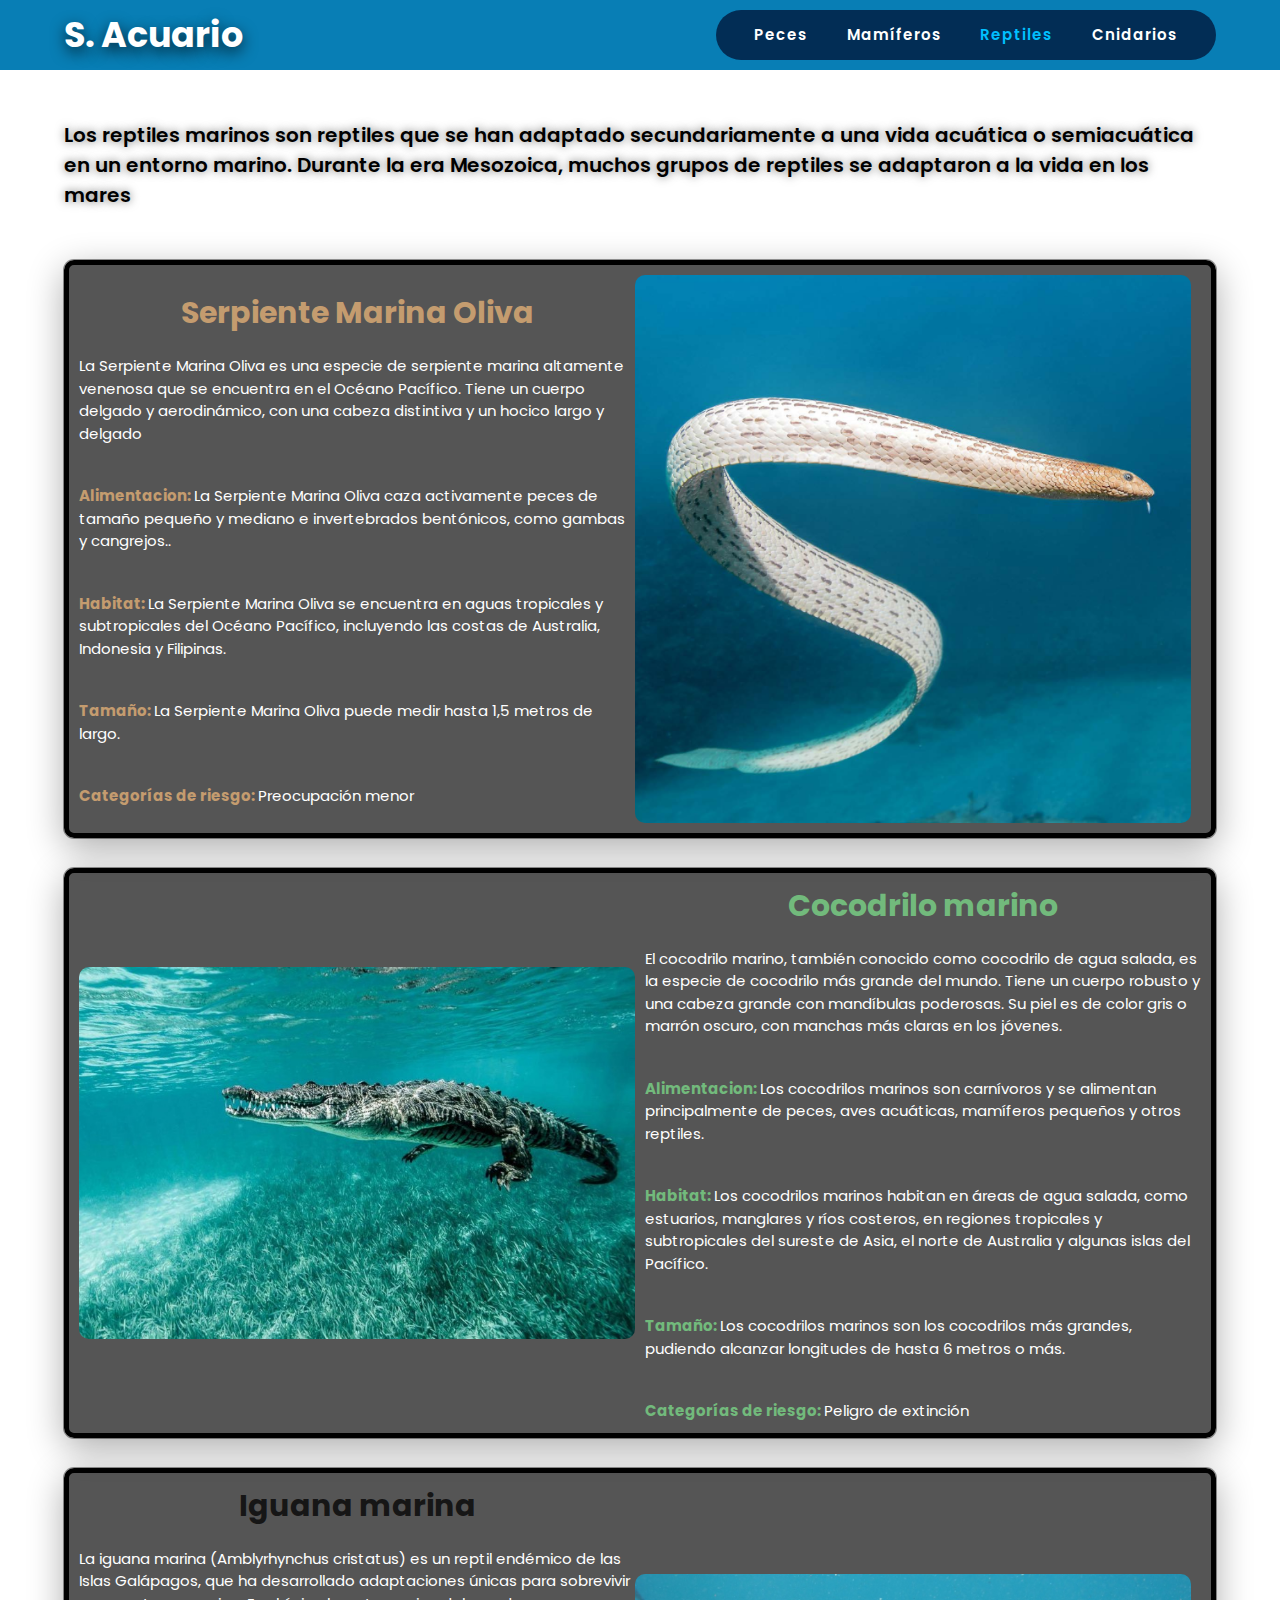
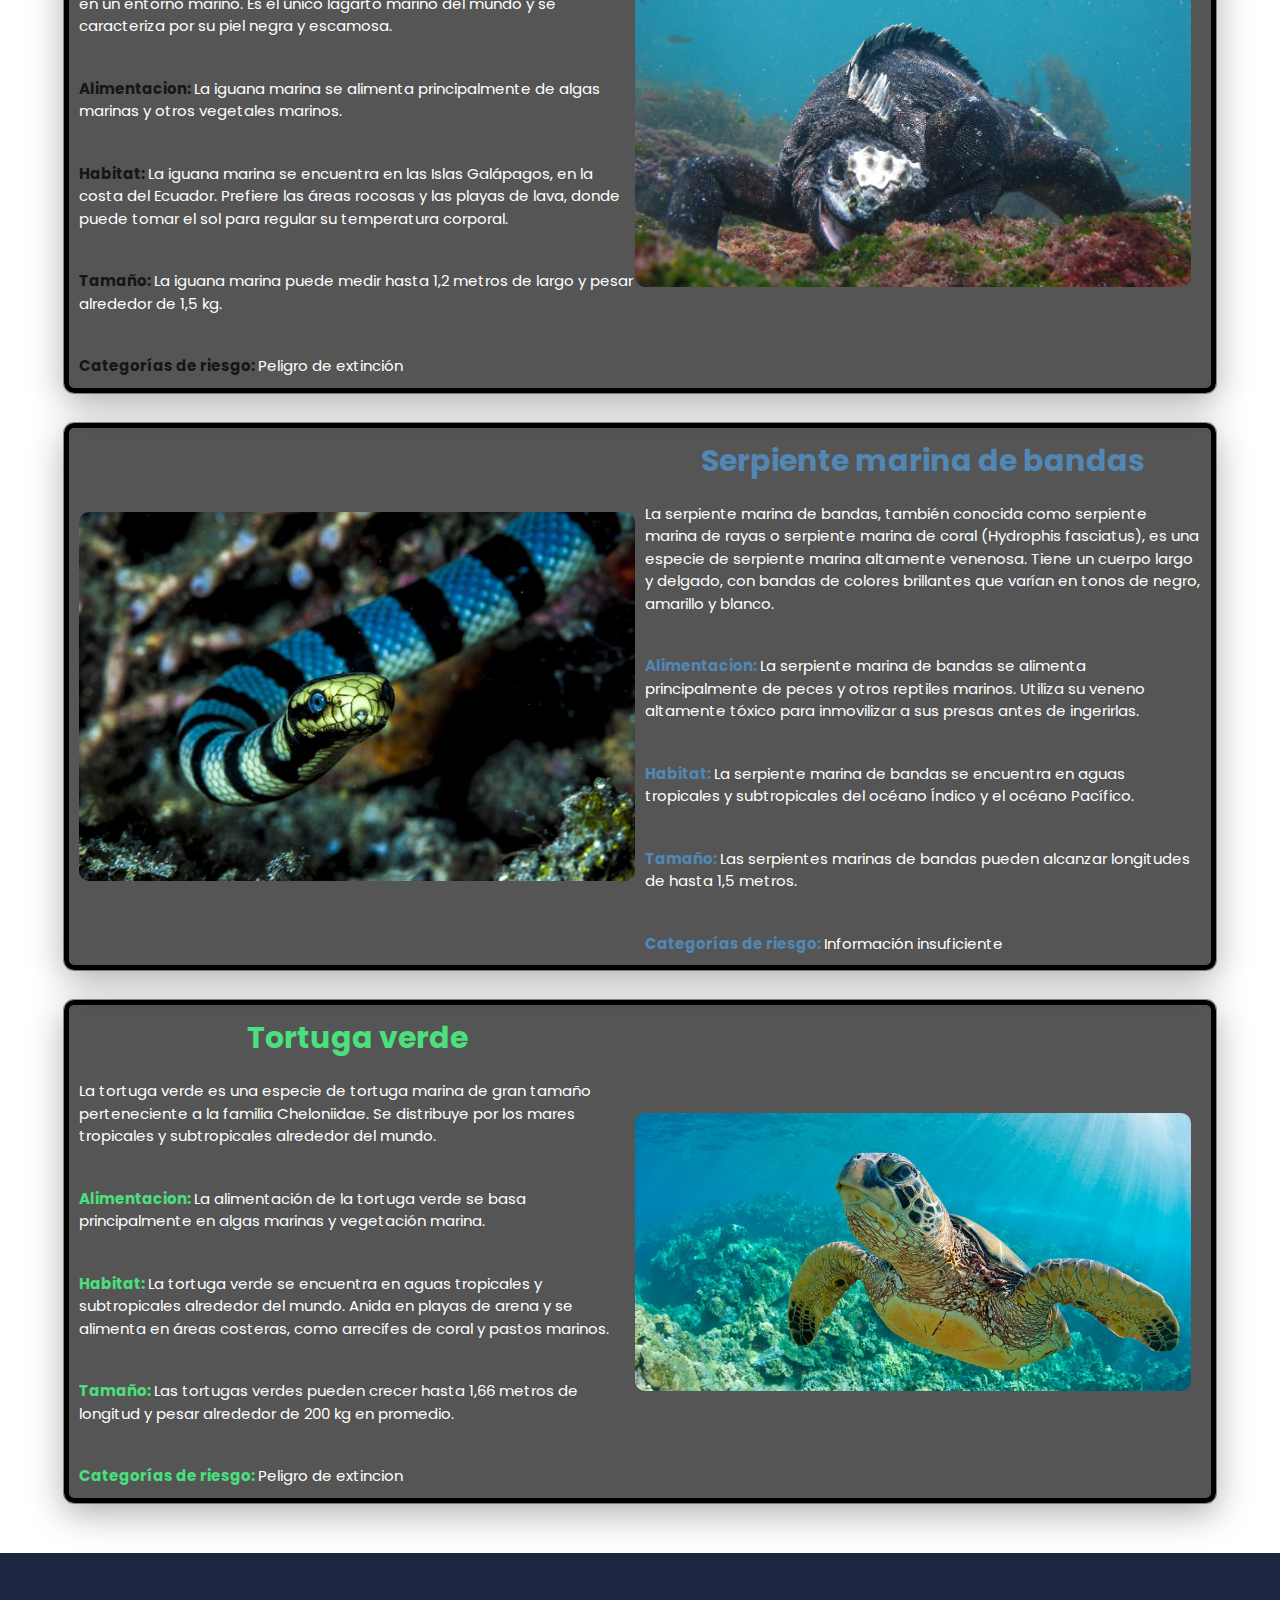
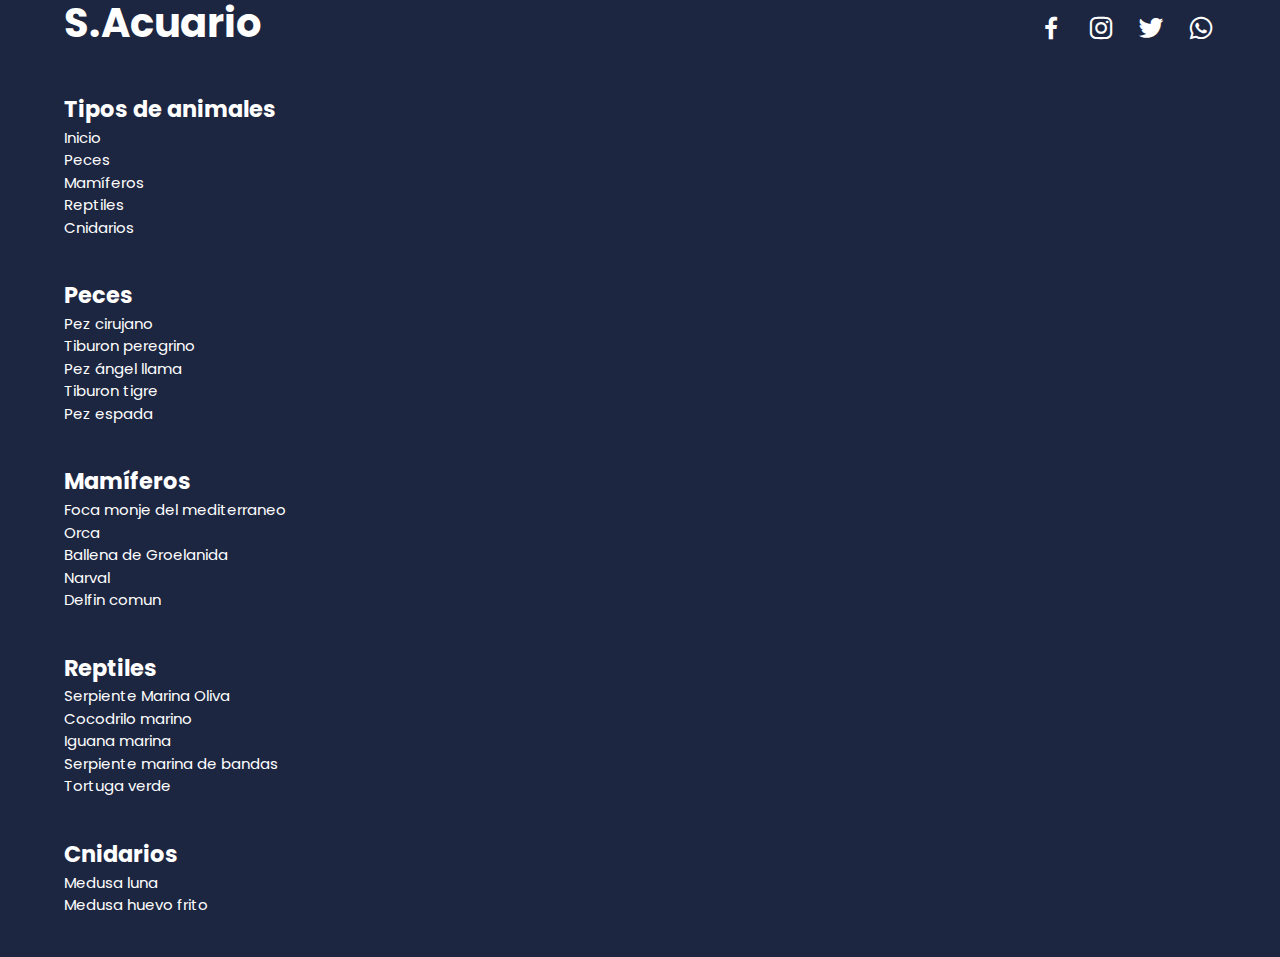
<file: pages/reptiles.html>
<!DOCTYPE html>
<html lang="en">
<head>
    <meta charset="UTF-8">
    <meta name="viewport" content="width=device-width, initial-scale=1.0">
    <title>S. Acuario | Fishes</title>
    <link rel="stylesheet" href="https://cdn.jsdelivr.net/npm/boxicons@latest/css/boxicons.min.css">
    <link rel="preconnect" href="https://fonts.googleapis.com">
    <link rel="preconnect" href="https://fonts.gstatic.com" crossorigin>
    <link href="https://fonts.googleapis.com/css2?family=Poppins:wght@100;200;300;400;500;600;700;800;900&display=swap" rel="stylesheet">
    <link rel="stylesheet" href="../css/style.css">
</head>
<body>
    <header class="header">
        <div class="menu-blur">
            <nav class="menu">
                <h1 class="menu__logo">
                    <a href="../index.html">S. Acuario</a>
                </h1>
                <div class='bx bx-menu-alt-right' id="menu__icon"></div>
                <ul class="menu__options">
                    <li class="menu__list">
                        <a href="fishes.html">Peces</a>
                    </li>

                    <li class="menu__list">
                        <a href="mammals.html">Mamíferos</a>
                    </li>

                    <li class="menu__list">
                        <a href="reptiles.html" class="menu-active">Reptiles</a>
                    </li>

                    <li class="menu__list">
                        <a href="cnidarios.html">Cnidarios</a>
                    </li>
                </ul>
                <script src="../js/main.js"></script>
            </nav>
        </div>
    </header>
    <main class="main">
        <section class="animals__section">
            <p class="animals__paragraph">
                Los reptiles marinos son reptiles que se han adaptado secundariamente a una vida acuática o semiacuática en un entorno marino. Durante la era Mesozoica, muchos grupos de reptiles se adaptaron a la vida en los mares
            </p>
            <article class="card__article">
                <div class="card__container-img">
                    <img src="../img/Reptiles/Serpiente-Marina-Oliva.jpg" alt="">
                </div>
                <div class="card__content">
                    <h1 class="card__title snake">Serpiente Marina Oliva </h1>
                    <p class="card__description">
                        La Serpiente Marina Oliva es una especie de serpiente marina altamente venenosa que se encuentra en el Océano Pacífico. Tiene un cuerpo delgado y aerodinámico, con una cabeza distintiva y un hocico largo y delgado
                    </p>
                    <p class="card__food">
                        <strong class="snake">Alimentacion: </strong>La Serpiente Marina Oliva caza activamente peces de tamaño pequeño y mediano e invertebrados bentónicos, como gambas y cangrejos.. 
                    </p>
                    <p class="card__habitat">
                        <strong class="snake">Habitat: </strong>La Serpiente Marina Oliva se encuentra en aguas tropicales y subtropicales del Océano Pacífico, incluyendo las costas de Australia, Indonesia y Filipinas.
                    </p>
                    <p class="card__size">
                        <strong class="snake">Tamaño: </strong>La Serpiente Marina Oliva puede medir hasta 1,5 metros de largo.
                    </p>
                    <p class="card__extinction">
                        <strong class="snake">Categorías de riesgo: </strong>Preocupación menor
                    </p>
                </div>
            </article>

            <article class="card__article card__article-reverse">
                <div class="card__container-img">
                    <img src="../img/Reptiles/cocodrilo-marino.jpg" alt="">
                </div>
                <div class="card__content">
                    <h1 class="card__title crocodile">Cocodrilo marino</h1>
                    <p class="card__description">
                        El cocodrilo marino, también conocido como cocodrilo de agua salada, es la especie de cocodrilo más grande del mundo. Tiene un cuerpo robusto y una cabeza grande con mandíbulas poderosas. Su piel es de color gris o marrón oscuro, con manchas más claras en los jóvenes.
                    </p>
                    <p class="card__food">
                        <strong class="crocodile">Alimentacion: </strong>Los cocodrilos marinos son carnívoros y se alimentan principalmente de peces, aves acuáticas, mamíferos pequeños y otros reptiles.
                    </p>
                    <p class="card__habitat">
                        <strong class="crocodile">Habitat: </strong>Los cocodrilos marinos habitan en áreas de agua salada, como estuarios, manglares y ríos costeros, en regiones tropicales y subtropicales del sureste de Asia, el norte de Australia y algunas islas del Pacífico.
                    </p>
                    <p class="card__size">
                        <strong class="crocodile">Tamaño: </strong>Los cocodrilos marinos son los cocodrilos más grandes, pudiendo alcanzar longitudes de hasta 6 metros o más. 
                    </p>
                    <p class="card__extinction">
                        <strong class="crocodile">Categorías de riesgo: </strong>Peligro de extinción 
                    </p>
                </div>
            </article>

            <article class="card__article">
                <div class="card__container-img">
                    <img src="../img/Reptiles/Iguana-marina.jpg" alt="">
                </div>
                <div class="card__content">
                    <h1 class="card__title iguana">Iguana marina</h1>
                    <p class="card__description">
                        La iguana marina (Amblyrhynchus cristatus) es un reptil endémico de las Islas Galápagos, que ha desarrollado adaptaciones únicas para sobrevivir en un entorno marino. Es el único lagarto marino del mundo y se caracteriza por su piel negra y escamosa.
                    </p>
                    <p class="card__food">
                        <strong class="iguana">Alimentacion: </strong>La iguana marina se alimenta principalmente de algas marinas y otros vegetales marinos. 
                    </p>
                    <p class="card__habitat">
                        <strong class="iguana">Habitat: </strong>La iguana marina se encuentra en las Islas Galápagos, en la costa del Ecuador. Prefiere las áreas rocosas y las playas de lava, donde puede tomar el sol para regular su temperatura corporal.
                    </p>
                    <p class="card__size">
                        <strong class="iguana">Tamaño: </strong>La iguana marina puede medir hasta 1,2 metros de largo y pesar alrededor de 1,5 kg.
                    </p>
                    <p class="card__extinction">
                        <strong class="iguana">Categorías de riesgo: </strong>Peligro de extinción 
                    </p>
                </div>
            </article>

            <article class="card__article card__article-reverse">
                <div class="card__container-img">
                    <img src="../img/Reptiles/Serpiente-marina-de-bandas.jpg" alt="">
                </div>
                <div class="card__content">
                    <h1 class="card__title snake-b">Serpiente marina de bandas</h1>
                    <p class="card__description">
                        La serpiente marina de bandas, también conocida como serpiente marina de rayas o serpiente marina de coral (Hydrophis fasciatus), es una especie de serpiente marina altamente venenosa. Tiene un cuerpo largo y delgado, con bandas de colores brillantes que varían en tonos de negro, amarillo y blanco.
                    </p>
                    <p class="card__food">
                        <strong class="snake-b">Alimentacion: </strong>La serpiente marina de bandas se alimenta principalmente de peces y otros reptiles marinos. Utiliza su veneno altamente tóxico para inmovilizar a sus presas antes de ingerirlas. 
                    </p>
                    <p class="card__habitat">
                        <strong class="snake-b">Habitat: </strong>La serpiente marina de bandas se encuentra en aguas tropicales y subtropicales del océano Índico y el océano Pacífico. 
                    </p>
                    <p class="card__size">
                        <strong class="snake-b">Tamaño: </strong>Las serpientes marinas de bandas pueden alcanzar longitudes de hasta 1,5 metros.
                    </p>
                    <p class="card__extinction">
                        <strong class="snake-b">Categorías de riesgo: </strong>Información insuficiente
                    </p>
                </div>
            </article>

            <article class="card__article">
                <div class="card__container-img">
                    <img src="../img/Reptiles/Tortuga-verde.jpg" alt="">
                </div>
                <div class="card__content">
                    <h1 class="card__title tortoise">Tortuga verde</h1>
                    <p class="card__description">
                        La tortuga verde es una especie de tortuga marina de gran tamaño perteneciente a la familia Cheloniidae. Se distribuye por los mares tropicales y subtropicales alrededor del mundo.
                    </p>
                    <p class="card__food">
                        <strong class="tortoise">Alimentacion: </strong> La alimentación de la tortuga verde se basa principalmente en algas marinas y vegetación marina.
                    </p>
                    <p class="card__habitat">
                        <strong class="tortoise">Habitat: </strong>La tortuga verde se encuentra en aguas tropicales y subtropicales alrededor del mundo. Anida en playas de arena y se alimenta en áreas costeras, como arrecifes de coral y pastos marinos.
                    </p>
                    <p class="card__size">
                        <strong class="tortoise">Tamaño: </strong> Las tortugas verdes pueden crecer hasta 1,66 metros de longitud y pesar alrededor de 200 kg en promedio.
                    </p>
                    <p class="card__extinction">
                        <strong class="tortoise">Categorías de riesgo: </strong>Peligro de extincion
                    </p>
                </div>
            </article>
        </section>
    </main>
    <footer class="footer">
        <section class="footer__section">
            <article class="footer__aricle">
                <div class="footer__header">
                    <h1 class="footer__title">
                        S.Acuario
                    </h1>
                    <ul>
                        <li>
                            <a href="" class="bx bxl-facebook"></a>
                        </li>
                        <li>
                            <a href="" class="bx bxl-instagram"></a>
                        </li>
                        <li>
                            <a href="" class="bx bxl-twitter"></a>
                        </li>
                        <li>
                            <a href="" class="bx bxl-whatsapp"></a>
                        </li>
                    </ul>
                </div>
                <div class="footer__main">
                    <ul>
                        <h2 class="footer__subtitle">Tipos de animales</h2>
                        <li>Inicio</li>
                        <li>Peces</li>
                        <li>Mamíferos</li>
                        <li>Reptiles</li>
                        <li>Cnidarios</li>
                    </ul>
                    <ul>
                        <h2 class="footer__subtitle">Peces</h2>
                        <li>Pez cirujano</li>
                        <li>Tiburon peregrino</li>
                        <li>Pez ángel llama</li>
                        <li>Tiburon tigre</li>
                        <li>Pez espada</li>
                    </ul>
                    <ul>
                        <h2 class="footer__subtitle">Mamíferos</h2>
                        <li>Foca monje del mediterraneo</li>
                        <li>Orca</li>
                        <li>Ballena de Groelanida</li>
                        <li>Narval</li>
                        <li>Delfin comun</li>
                    </ul>
                    <ul>
                        <h2 class="footer__subtitle">Reptiles</h2>
                        <li>Serpiente Marina Oliva</li>
                        <li>Cocodrilo marino</li>
                        <li>Iguana marina</li>
                        <li>Serpiente marina de bandas</li>
                        <li>Tortuga verde</li>
                    </ul>
                    <ul>
                        <h2 class="footer__subtitle">Cnidarios</h2>
                        <li>Medusa luna</li>
                        <li>Medusa huevo frito</li>
                    </ul>
                </div>
            </article>
        </section>
    </footer>
</body>
</html>
</file>
<file: css/style.css>
* {
  margin: 0;
  padding: 0;
  box-sizing: border-box;
}

*::before,
*::after {
  box-sizing: border-box;
}

html {
  scroll-behavior: smooth;
  font-size: 10px;
}

body {
  min-height: 100vh;
  scroll-behavior: smooth;
  text-rendering: optimizeSpeed;
  line-height: 1.5;
  font-family: "Poppins", sans-serif;
}

ul, ol {
  list-style: none;
}

a {
  display: block;
  text-decoration: none;
  font-family: inherit;
  font-size: inherit;
  color: inherit;
}

p a {
  display: inline;
}

img, video, iframe, picture, figure {
  max-width: 100%;
  display: block;
}

form, input, select, textarea, button, label {
  display: block;
  font-family: inherit;
  font-size: inherit;
  color: inherit;
}

.header {
  width: 100%;
  color: #000000;
  background: url(../img/fondo-celular1.jpg) no-repeat;
  background: #ffffff;
  background-position: center;
  background-size: cover;
}
@media (min-width: 1030px) {
  .header {
    color: #fff;
  }
}
@media (min-width: 772px) {
  .header .menu__logo, .header #menu__icon {
    color: #fff;
    text-shadow: rgba(0, 0, 0, 0.75) 0px 5px 15px;
  }
}
.header .menu-blur {
  width: 100%;
  height: 7rem;
  background-color: #087eb5;
  display: flex;
  align-items: center;
}
.header .menu {
  width: 90%;
  margin: 0 auto;
  display: flex;
  justify-content: space-between;
  align-items: center;
}
.header .menu .menu__logo {
  font-size: 3.5rem;
}
.header .menu #menu__icon {
  font-size: 3.5rem;
}
@media (min-width: 772px) {
  .header .menu #menu__icon {
    display: none;
  }
}
.header .menu .menu__options {
  width: 70%;
  margin: 0 auto;
  padding: 2rem 0;
  position: absolute;
  top: -500px;
  left: 0;
  right: 0;
  display: flex;
  flex-direction: column;
  justify-content: center;
  background: rgba(0, 19, 54, 0.963);
  color: #fff;
  text-align: center;
  font-size: 1.5rem;
  transition: 0.2s;
  z-index: 1000;
}
@media (min-width: 772px) {
  .header .menu .menu__options {
    width: 500px;
    height: 5rem;
    margin: 0;
    position: relative;
    background: rgba(0, 19, 54, 0.7490196078);
    color: #ffffff;
    justify-content: space-evenly;
    flex-direction: row;
    top: 0px;
    align-items: center;
    border-radius: 3rem;
    font-weight: 600;
    letter-spacing: 1px;
  }
}
.header .menu .menu__options.active {
  top: 70px;
  right: 0;
  margin: 0 auto;
  border-radius: 1.5rem;
  box-shadow: rgba(0, 0, 0, 0.75) 0px 5px 15px;
}
.header .menu .menu__list {
  width: 100%;
  padding: 1.5rem 0;
  display: block;
  cursor: pointer;
}
.header .menu .menu__list .menu-active {
  color: #00bfff;
}
@media (min-width: 772px) {
  .header .menu .menu__list {
    width: auto;
  }
  .header .menu .menu__list a:hover {
    transition: color 0.2s ease-in-out;
    color: #00bfff;
  }
}

.intro__section {
  width: 100%;
}
.intro__section .intro__article {
  width: 90%;
  margin: 0 auto;
  padding-top: 6.5rem;
  display: flex;
  flex-direction: column;
  text-align: center;
  color: #000000;
  text-shadow: rgb(19, 148, 203) 0px 0px 10px;
}
.intro__section .intro__article .intro__creation-date {
  margin-top: 3rem;
  font-size: 2rem;
  font-weight: 500;
}
.intro__section .intro__article .intro__title {
  font-size: 3rem;
  margin: 6rem 0;
}
.intro__section .intro__article .intro__poem {
  font-size: 1.75rem;
  font-weight: 700;
  text-shadow: rgb(19, 148, 203) 0px 0px 10px;
}
.intro__section .intro__article .intro__container-img {
  margin: 0 auto;
  padding: 6rem 0;
  max-width: 450px;
}
.intro__section .intro__article .intro__container-img img {
  border-radius: 1.5rem;
  box-shadow: rgba(3, 168, 250, 0.5) 0px 50px 100px -20px, rgba(1, 170, 255, 0.5) 0px 30px 60px -30px;
}
@media (min-width: 1030px) {
  .intro__section .intro__article {
    height: 100vh;
    display: flex;
    flex-direction: row;
    justify-content: space-between;
  }
  .intro__section .intro__container-img {
    margin: 0;
  }
  .intro__section .intro__container-img,
  .intro__section .intro__content {
    width: 50%;
  }
}

.animals__section {
  width: 100%;
  background: #fff;
  background-position: center;
  background-size: cover;
  color: #ffffff;
  font-size: 1.5rem;
  display: flex;
  flex-direction: column;
  gap: 3rem;
}
.animals__section .animals__paragraph {
  width: 90%;
  margin: 0 auto;
  font-size: 2rem;
  color: #000000;
  text-shadow: rgb(105, 105, 103) 0px 0px 10px;
  font-weight: 600;
  padding: 5rem 0 2rem;
  display: flex;
  align-items: center;
}

.card__article {
  width: 90%;
  margin: 0 auto;
  border: 5px solid #000000;
  border-radius: 1rem;
  background-color: rgba(0, 0, 0, 0.665);
  padding: 1rem;
  box-shadow: rgba(0, 0, 0, 0.328) 0px 10px 36px 0px, rgba(0, 0, 0, 0.394) 0px 0px 0px 1px;
}
@media (min-width: 725px) {
  .card__article {
    display: flex;
    flex-direction: row-reverse;
    align-items: center;
  }
}
.card__article .card__content {
  display: flex;
  flex-direction: column;
  gap: 4rem;
}
.card__article .card__container-img {
  margin-bottom: 4rem;
}
.card__article .card__container-img img {
  border-radius: 1rem;
}
.card__article .card__title {
  text-align: center;
}
.card__article .surgeon {
  color: #506bfc;
}
.card__article .card__description {
  margin-top: -2rem;
}
.card__article .pilgrim {
  color: #497e9d;
}
.card__article .flame {
  color: #fd8d05;
}
.card__article .tiger {
  color: #061818;
}
.card__article .sword {
  color: #c19c85;
}
.card__article .seal {
  color: #8bbdc3;
}
.card__article .killer {
  color: #0c111a;
}
.card__article .whale {
  color: #7497af;
}
.card__article .narwhal {
  color: #002843;
}
.card__article .dolphin {
  color: #60a4db;
}
.card__article .snake {
  color: #c49c6f;
}
.card__article .crocodile {
  color: #72ba7c;
}
.card__article .iguana {
  color: #161616;
}
.card__article .snake-b {
  color: #5287b3;
}
.card__article .tortoise {
  color: #4be07c;
}
.card__article .moon {
  color: #3ca6c0;
}
@media (min-width: 725px) {
  .card__article .card__container-img,
  .card__article .card__content {
    width: 50%;
  }
  .card__article .card__container-img {
    margin-bottom: 0;
    margin-right: 1rem;
  }
}

.card__article-reverse {
  display: flex;
  flex-direction: row;
}
@media (max-width: 725px) {
  .card__article-reverse {
    flex-direction: column;
  }
}

.footer__section {
  width: 100%;
  margin-top: 5rem;
  background-color: #1d2641;
  color: #fff;
}
.footer__section .footer__aricle {
  width: 90%;
  margin: 0 auto;
  display: flex;
  flex-direction: column;
  gap: 4rem;
}
.footer__section .footer__aricle .footer__header {
  padding-top: 4rem;
}
.footer__section .footer__aricle .footer__header .footer__title {
  font-size: 4rem;
}
.footer__section .footer__aricle .footer__header ul {
  display: flex;
  flex-direction: row;
  margin-top: 2rem;
  gap: 2rem;
}
.footer__section .footer__aricle .footer__header a {
  font-size: 3rem;
}
.footer__section .footer__aricle .footer__header a:hover {
  transition: all 0.2s ease-in-out;
  color: #019fd9;
}
.footer__section .footer__aricle .footer__main {
  display: flex;
  flex-direction: column;
  gap: 4rem;
  font-size: 1.5rem;
}
.footer__section .footer__aricle .footer__main:last-child {
  margin-bottom: 4rem;
}
@media (min-width: 725px) {
  .footer__section .footer__header {
    display: flex;
    flex-direction: row;
    justify-content: space-between;
  }
}

/*# sourceMappingURL=style.css.map */
</file>
